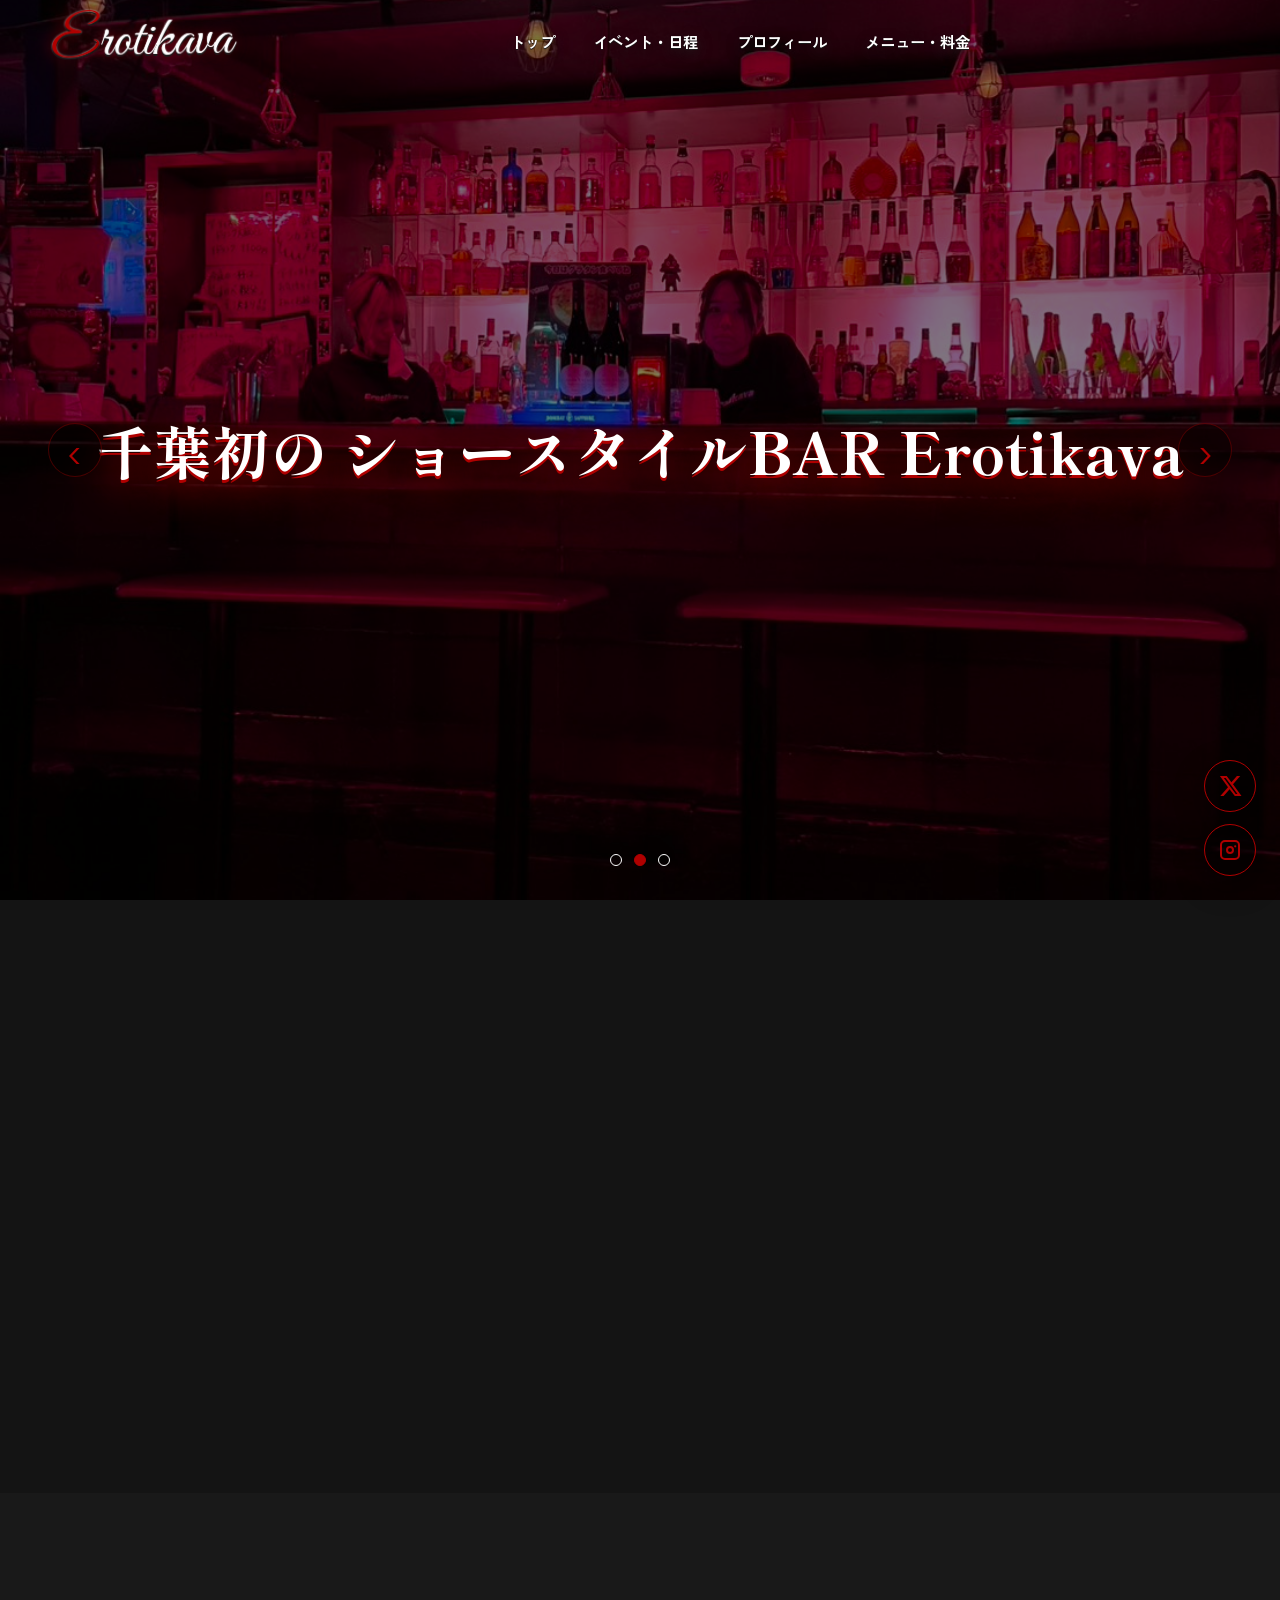
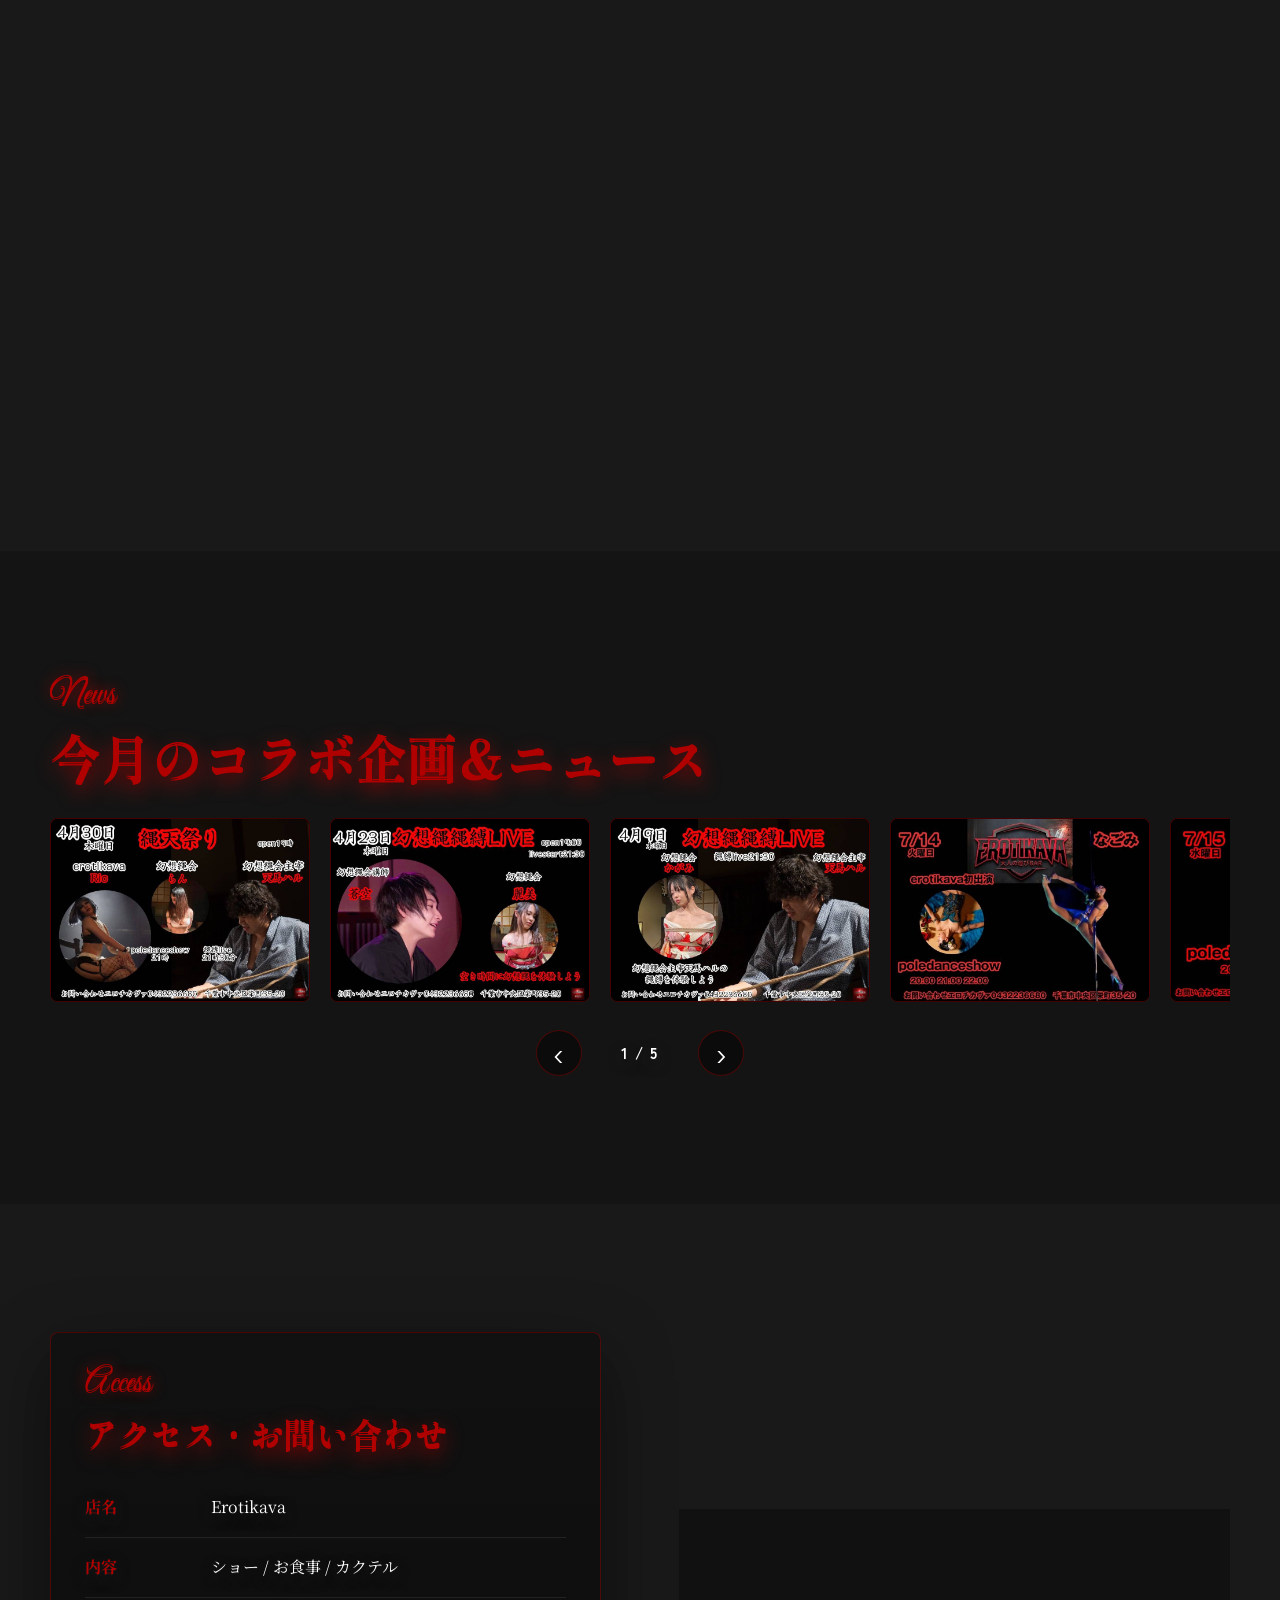
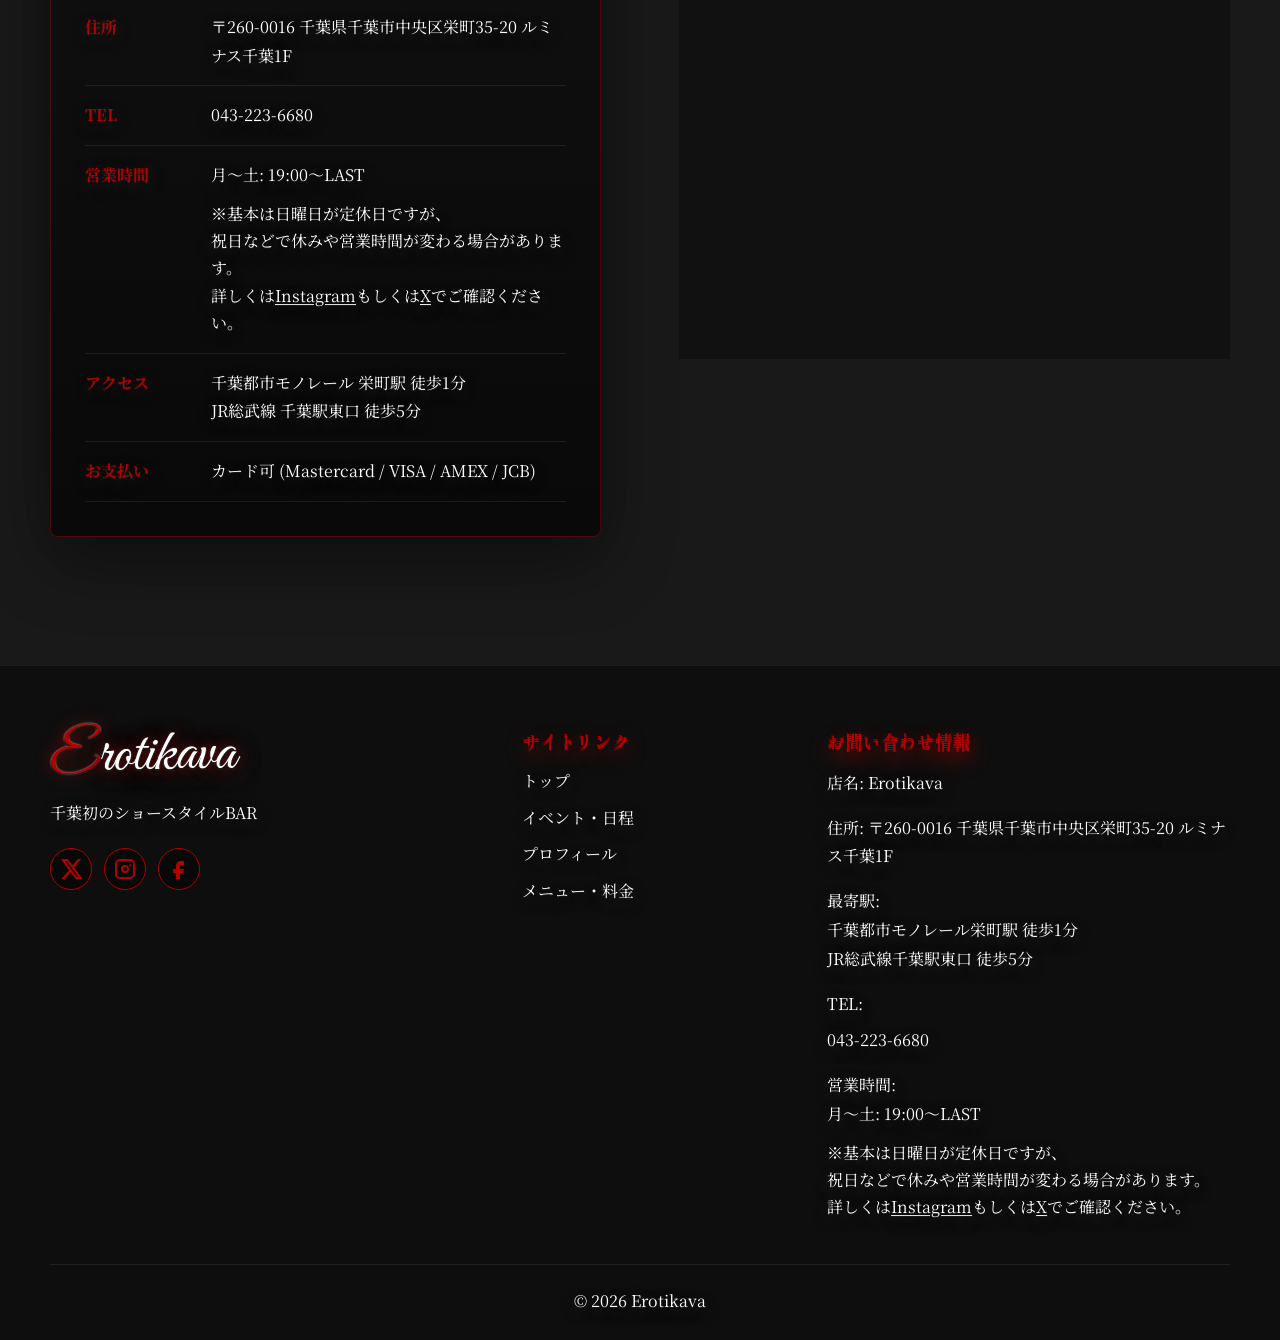
<file: index.html>
<!DOCTYPE html>
<html lang="ja">
<head>
  <meta charset="UTF-8">
  <meta name="viewport" content="width=device-width, initial-scale=1.0">
  <title>Erotikava | 千葉初のショースタイルBAR</title>
  <meta name="description" content="千葉・栄町のショー&ダイニングバー Erotikava。ダンスショー、お食事、カクテル、VIP個室。">
  <link rel="preconnect" href="https://fonts.googleapis.com">
  <link rel="preconnect" href="https://fonts.gstatic.com" crossorigin>
  <link href="https://fonts.googleapis.com/css2?family=Great+Vibes&family=Noto+Serif+JP:wght@400;500;700;900&family=Shippori+Mincho:wght@500;600;700;800&family=Zen+Kaku+Gothic+Antique:wght@500;700&display=swap" rel="stylesheet">
  <link rel="stylesheet" href="style.css">
</head>
<body>
  <header class="site-header" data-header>
    <a class="logo-link" href="index.html" aria-label="Erotikava トップ">
      <span class="brand-logo">Erotikava</span>
    </a>
    <button class="menu-toggle" type="button" data-menu-toggle aria-label="メニューを開く" aria-expanded="false">
      <span></span><span></span><span></span>
    </button>
    <nav class="site-nav" data-nav>
      <a href="index.html">トップ</a>
      <a href="reservations.html">イベント・日程</a>
      <a href="profile.html">プロフィール</a>
      <a href="menu.html">メニュー・料金</a>
    </nav>
  </header>

  <main>
    <section class="hero-slider" aria-label="Erotikava メインビジュアル" data-hero-slider>
      <div class="hero-slide is-active">
        <img src="images/hero1.jpg" alt="ダンス&エキゾチックショー" onerror="this.src='https://placehold.co/1600x900/1A1A1A/ffffff?text=Erotikava+Show'">
        <div class="hero-caption">
          <span class="hero-caption-line">毎週月〜土</span>
          <span class="hero-caption-line">ダンス&</span>
          <span class="hero-caption-line">エキゾチックショー</span>
          <span class="hero-caption-line">開催中</span>
        </div>
      </div>
      <div class="hero-slide">
        <img src="images/hero2.jpg" alt="千葉初のショースタイルBAR Erotikava" onerror="this.src='https://placehold.co/1600x900/1A1A1A/ffffff?text=Show+Dining+Bar'">
        <div class="hero-caption">
          <span class="hero-caption-line">千葉初の</span>
          <span class="hero-caption-line">ショースタイルBAR</span>
          <span class="hero-caption-line">Erotikava</span>
        </div>
      </div>
      <div class="hero-slide">
        <img src="images/hero3.jpg" alt="非日常の空間" onerror="this.src='https://placehold.co/1600x900/1A1A1A/ffffff?text=Night+Experience'">
        <div class="hero-caption">
          <span class="hero-caption-line">非日常の空間へ、</span>
          <span class="hero-caption-line">ようこそ</span>
        </div>
      </div>
      <button class="hero-arrow hero-prev" type="button" data-hero-prev aria-label="前のスライド">‹</button>
      <button class="hero-arrow hero-next" type="button" data-hero-next aria-label="次のスライド">›</button>
      <div class="hero-dots" data-hero-dots aria-label="スライド選択"></div>
    </section>

    <section class="section intro-section">
      <div class="section-inner narrow center">
        <h1>Erotikava</h1>
        <p class="lead">千葉初のショースタイルBAR</p>
        <input class="hours-badge hours-badge-input" type="text" value="Open 19:00〜 / 月〜土・LAST" aria-label="営業時間">
        <a class="primary-button" href="reservations.html#event-calendar">イベント・日程を見る</a>
      </div>
    </section>

    <section class="section feature-section">
      <div class="section-inner">
        <div class="feature-grid">
          <article class="feature-card feature-card-bg-show">
            <h2>プロダンサーによる本格ショー</h2>
            <p>妖艶で華やかなステージが、夜の時間を鮮やかに彩ります。</p>
          </article>
          <article class="feature-card feature-card-media-only">
            <img class="feature-card-image" src="img/setc/j.jpg" alt="19:00〜20:00ご来店で美味しいフードが付いてくる" onerror="this.src='https://placehold.co/700x500/1A1A1A/ffffff?text=Food+Service'">
          </article>
          <article class="feature-card feature-card-bg-vip">
            <h2>宴会・VIP個室あり</h2>
            <p>記念日、宴会、特別な集まりまで、幅広いシーンに対応します。</p>
          </article>
        </div>
      </div>
    </section>

    <section class="section concept-section">
      <div class="section-inner two-column">
        <div>
          <p class="eyebrow">Concept</p>
          <h2>コンセプト</h2>
          <p>当店は千葉初のショースタイルを確立したBARです。妖艶な雰囲気を醸し出す店内、吹き抜けの2階席、そして真っ赤なロングカウンター。今宵、あなたを不思議な空間へと誘います。</p>
        </div>
        <img class="section-image" src="images/concept.jpg" alt="Erotikava 店内コンセプト" onerror="this.src='https://placehold.co/700x500/1A1A1A/ffffff?text=Concept'">
      </div>
    </section>

    <section class="section gallery-section">
      <div class="section-inner">
        <p class="eyebrow center">Gallery</p>
        <h2 class="section-title">店内ギャラリー</h2>
        <div class="photo-grid gallery-grid store-gallery-grid">
          <figure><img src="images/line_oa_chat_260618_201137.jpg" alt="店内ギャラリー カウンターから見たステージ" onerror="this.src='https://placehold.co/600x800/1A1A1A/ffffff?text=Gallery'"></figure>
          <figure><img src="images/line_oa_chat_260618_201153.jpg" alt="店内ギャラリー ステージ正面別カット" onerror="this.src='https://placehold.co/600x800/1A1A1A/ffffff?text=Gallery'"></figure>
          <figure><img src="images/line_oa_chat_260618_201206.jpg" alt="店内ギャラリー ステージ正面" onerror="this.src='https://placehold.co/600x800/1A1A1A/ffffff?text=Gallery'"></figure>
          <figure><img src="images/line_oa_chat_260618_201223.jpg" alt="店内ギャラリー ソファ席" onerror="this.src='https://placehold.co/600x800/1A1A1A/ffffff?text=Gallery'"></figure>
          <figure><img src="images/line_oa_chat_260618_201236.jpg" alt="店内ギャラリー 2階からの眺め" onerror="this.src='https://placehold.co/600x800/1A1A1A/ffffff?text=Gallery'"></figure>
          <figure><img src="images/line_oa_chat_260618_201253.jpg" alt="店内ギャラリー ポーカーテーブル" onerror="this.src='https://placehold.co/600x800/1A1A1A/ffffff?text=Gallery'"></figure>
          <figure><img src="images/line_oa_chat_260618_201305.jpg" alt="店内ギャラリー 2階からの眺め別カット" onerror="this.src='https://placehold.co/600x800/1A1A1A/ffffff?text=Gallery'"></figure>
          <figure><img src="images/line_oa_chat_260618_201324.jpg" alt="店内ギャラリー ロゴカウンター" onerror="this.src='https://placehold.co/600x800/1A1A1A/ffffff?text=Gallery'"></figure>
        </div>
        <div class="gallery-counter" data-gallery-counter>1 / 8</div>
      </div>
    </section>

    <section class="section news-section">
      <div class="section-inner">
        <div class="section-heading-row">
          <div>
            <p class="eyebrow">News</p>
            <h2>今月のコラボ企画&ニュース</h2>
          </div>
        </div>
        <div class="news-slider" data-card-slider>
          <article class="news-card">
            <img src="images/news1.jpg" alt="イベント・ニュース" onerror="this.src='https://placehold.co/600x400/1A1A1A/ffffff?text=News'">
          </article>
          <article class="news-card">
            <img src="images/news2.jpg" alt="イベント・ニュース" onerror="this.src='https://placehold.co/600x400/1A1A1A/ffffff?text=News'">
          </article>
          <article class="news-card">
            <img src="images/news3.jpg" alt="イベント・ニュース" onerror="this.src='https://placehold.co/600x400/1A1A1A/ffffff?text=News'">
          </article>
          <article class="news-card">
            <img src="images/line_oa_chat_260618_193427.jpg" alt="イベント・ニュース" onerror="this.src='https://placehold.co/600x400/1A1A1A/ffffff?text=News'">
          </article>
          <article class="news-card">
            <img src="images/line_oa_chat_260618_193442.jpg" alt="イベント・ニュース" onerror="this.src='https://placehold.co/600x400/1A1A1A/ffffff?text=News'">
          </article>
        </div>
        <div class="news-controls-row">
          <button type="button" class="news-control-button" data-scroll-prev aria-label="前へ">‹</button>
          <div class="news-counter" data-news-counter>1 / 5</div>
          <button type="button" class="news-control-button" data-scroll-next aria-label="次へ">›</button>
        </div>
      </div>
    </section>

    <section class="section access-section" id="contact">
      <div class="section-inner two-column">
        <div class="contact-panel">
          <p class="eyebrow">Access</p>
          <h2>アクセス・お問い合わせ</h2>
          <dl class="info-list">
            <div><dt>店名</dt><dd>Erotikava</dd></div>
            <div><dt>内容</dt><dd>ショー / お食事 / カクテル</dd></div>
            <div><dt>住所</dt><dd>〒260-0016 千葉県千葉市中央区栄町35-20 ルミナス千葉1F</dd></div>
            <div><dt>TEL</dt><dd><a href="tel:043-223-6680">043-223-6680</a></dd></div>
            <div><dt>営業時間</dt><dd>月〜土: 19:00〜LAST<br><span class="hours-note">※基本は日曜日が定休日ですが、<br>祝日などで休みや営業時間が変わる場合があります。<br>詳しくは<a class="inline-link" href="https://www.instagram.com/erotika_va" target="_blank" rel="noopener">Instagram</a>もしくは<a class="inline-link" href="https://x.com/masatoerotikava" target="_blank" rel="noopener">X</a>でご確認ください。</span></dd></div>
            <div><dt>アクセス</dt><dd>千葉都市モノレール 栄町駅 徒歩1分<br>JR総武線 千葉駅東口 徒歩5分</dd></div>
            <div><dt>お支払い</dt><dd>カード可 (Mastercard / VISA / AMEX / JCB)</dd></div>
          </dl>
        </div>
        <iframe class="map-frame" src="https://www.google.com/maps/embed?pb=!1m18!1m12!1m3!1d3243.6399456559257!2d140.1193521!3d35.611947199999996!2m3!1f0!2f0!3f0!3m2!1i1024!2i768!4f13.1!3m3!1m2!1s0x602284b65bb17017%3A0x314aa3cfb6ba1f9a!2zRXJvdGlrYXZhIOOCqOODreODgeOCq-ODtOOCoQ!5e0!3m2!1sja!2sjp!4v1780653073290!5m2!1sja!2sjp" width="100%" height="450" style="border:0;" allowfullscreen="" loading="lazy" referrerpolicy="no-referrer-when-downgrade" title="Erotikava Google Maps"></iframe>
      </div>
    </section>
  </main>

  <footer class="site-footer">
    <div class="footer-inner">
      <div>
        <a class="footer-brand-link" href="index.html" aria-label="Erotikava トップ"><span class="brand-logo footer-brand-logo">Erotikava</span></a>
        <p>千葉初のショースタイルBAR</p>
        <div class="social-row">
          <a href="https://x.com/masatoerotikava" target="_blank" rel="noopener" aria-label="X"><svg viewBox="0 0 24 24"><path d="M18.9 2h3.3l-7.2 8.2L23.5 22h-6.7l-5.2-6.8L5.6 22H2.3l7.7-8.8L1.9 2h6.8l4.7 6.2L18.9 2zm-1.2 17.9h1.8L7.7 4H5.8l11.9 15.9z"/></svg></a>
          <a href="https://www.instagram.com/erotika_va" target="_blank" rel="noopener" aria-label="Instagram"><svg viewBox="0 0 24 24"><path d="M7 2h10a5 5 0 0 1 5 5v10a5 5 0 0 1-5 5H7a5 5 0 0 1-5-5V7a5 5 0 0 1 5-5zm0 2a3 3 0 0 0-3 3v10a3 3 0 0 0 3 3h10a3 3 0 0 0 3-3V7a3 3 0 0 0-3-3H7zm5 4a4 4 0 1 1 0 8 4 4 0 0 1 0-8zm0 2a2 2 0 1 0 0 4 2 2 0 0 0 0-4zm5.2-2.8a1.1 1.1 0 1 1 0 2.2 1.1 1.1 0 0 1 0-2.2z"/></svg></a>
          <a href="https://www.facebook.com/masato.kakehi.90" target="_blank" rel="noopener" aria-label="Facebook"><svg viewBox="0 0 24 24"><path d="M14 8h3V4h-3c-3.3 0-5 2-5 5v3H6v4h3v6h4v-6h3.2l.8-4h-4V9c0-.7.3-1 1-1z"/></svg></a>
        </div>
      </div>
      <div>
        <h2>サイトリンク</h2>
        <a href="index.html">トップ</a>
        <a href="reservations.html">イベント・日程</a>
        <a href="profile.html">プロフィール</a>
        <a href="menu.html">メニュー・料金</a>
      </div>
      <div>
        <h2>お問い合わせ情報</h2>
        <p>店名: Erotikava</p>
        <p>住所: 〒260-0016 千葉県千葉市中央区栄町35-20 ルミナス千葉1F</p>
        <p>最寄駅:<br>千葉都市モノレール栄町駅 徒歩1分<br>JR総武線千葉駅東口 徒歩5分</p>
        <p>TEL: <a href="tel:043-223-6680">043-223-6680</a></p>
        <p>営業時間:<br>月〜土: 19:00〜LAST<br><span class="hours-note">※基本は日曜日が定休日ですが、<br>祝日などで休みや営業時間が変わる場合があります。<br>詳しくは<a class="inline-link" href="https://www.instagram.com/erotika_va" target="_blank" rel="noopener">Instagram</a>もしくは<a class="inline-link" href="https://x.com/masatoerotikava" target="_blank" rel="noopener">X</a>でご確認ください。</span></p>
      </div>
    </div>
    <p class="copyright">© 2026 Erotikava</p>
  </footer>

  <div class="floating-social" aria-label="SNSリンク">
    <a href="https://x.com/masatoerotikava" target="_blank" rel="noopener" aria-label="採用についてはこちら">
      <span>採用についてはこちら</span>
      <svg viewBox="0 0 24 24"><path d="M18.9 2h3.3l-7.2 8.2L23.5 22h-6.7l-5.2-6.8L5.6 22H2.3l7.7-8.8L1.9 2h6.8l4.7 6.2L18.9 2zm-1.2 17.9h1.8L7.7 4H5.8l11.9 15.9z"/></svg>
    </a>
    <a href="https://www.instagram.com/erotika_va" target="_blank" rel="noopener" aria-label="詳細はこちら">
      <span>詳細はこちら</span>
      <svg viewBox="0 0 24 24"><path d="M7 2h10a5 5 0 0 1 5 5v10a5 5 0 0 1-5 5H7a5 5 0 0 1-5-5V7a5 5 0 0 1 5-5zm0 2a3 3 0 0 0-3 3v10a3 3 0 0 0 3 3h10a3 3 0 0 0 3-3V7a3 3 0 0 0-3-3H7zm5 4a4 4 0 1 1 0 8 4 4 0 0 1 0-8zm0 2a2 2 0 1 0 0 4 2 2 0 0 0 0-4zm5.2-2.8a1.1 1.1 0 1 1 0 2.2 1.1 1.1 0 0 1 0-2.2z"/></svg>
    </a>
  </div>
  <script src="main.js"></script>
</body>
</html>
</file>
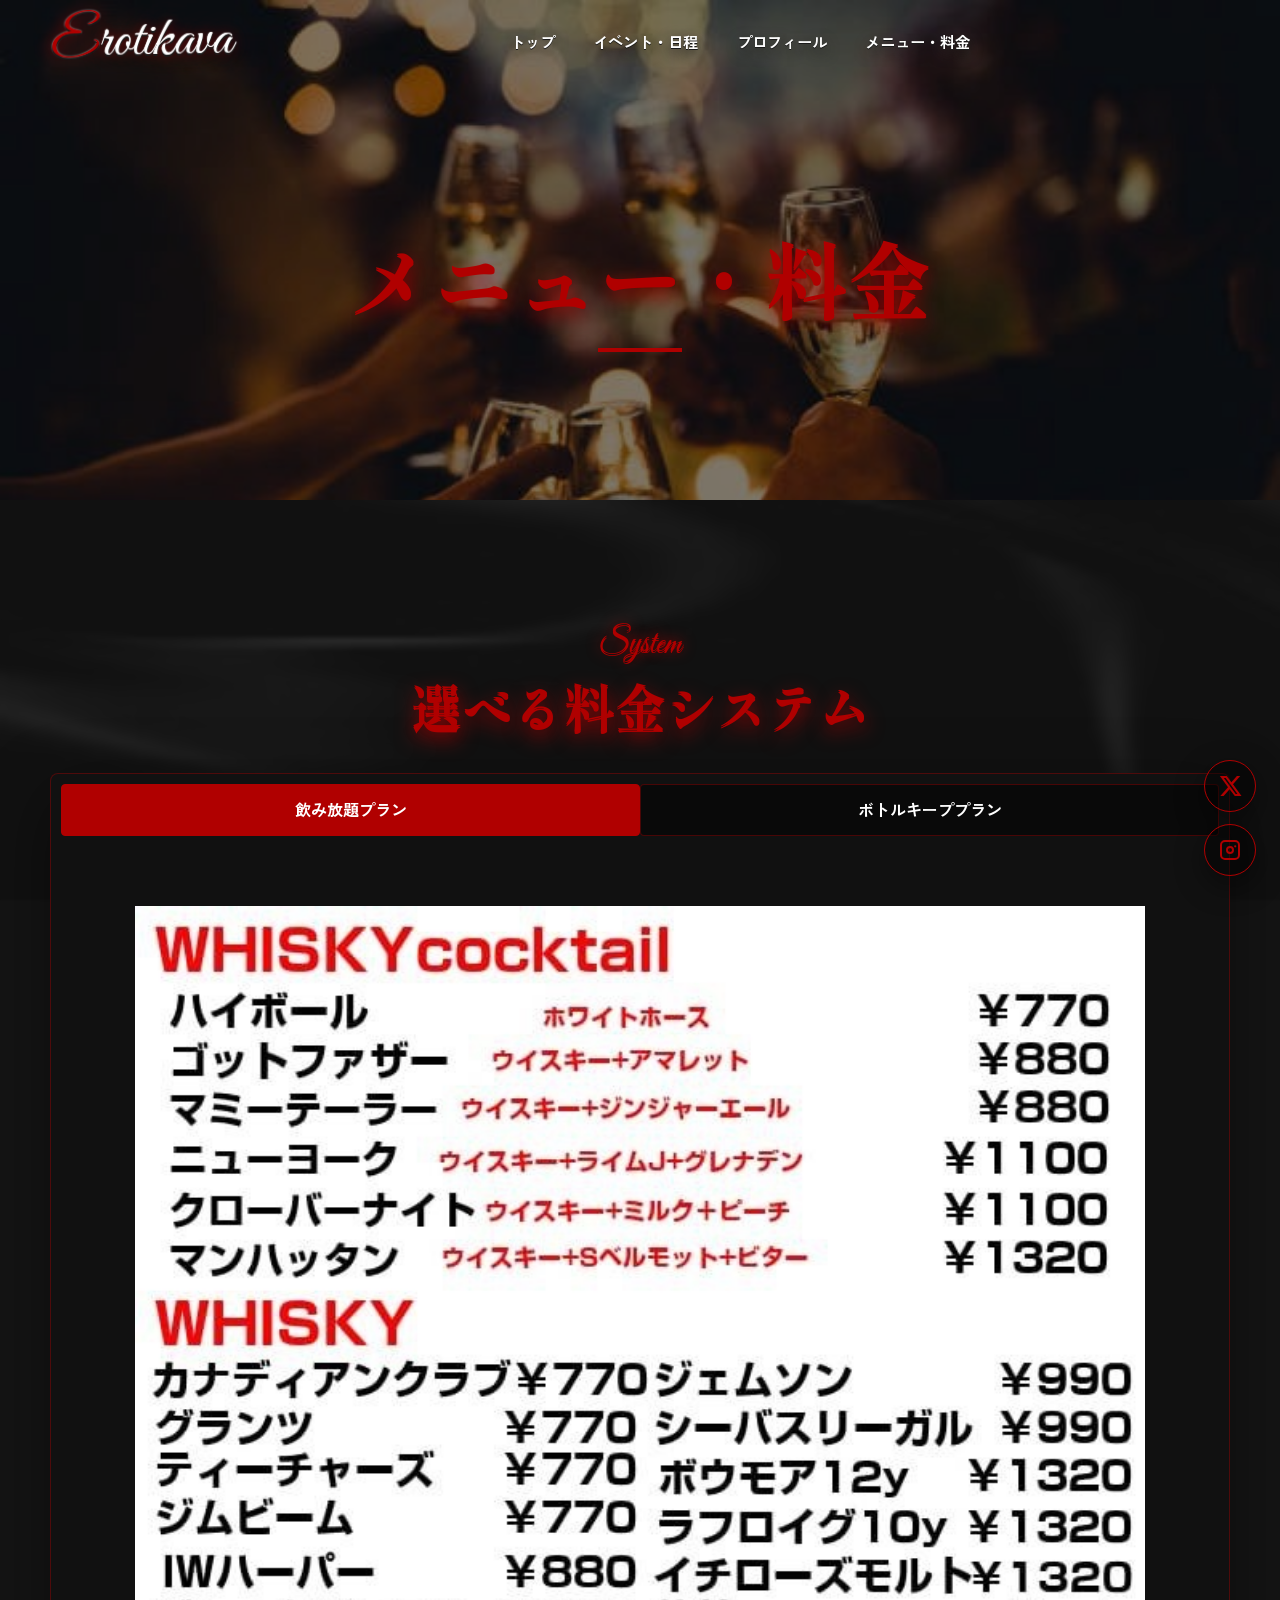
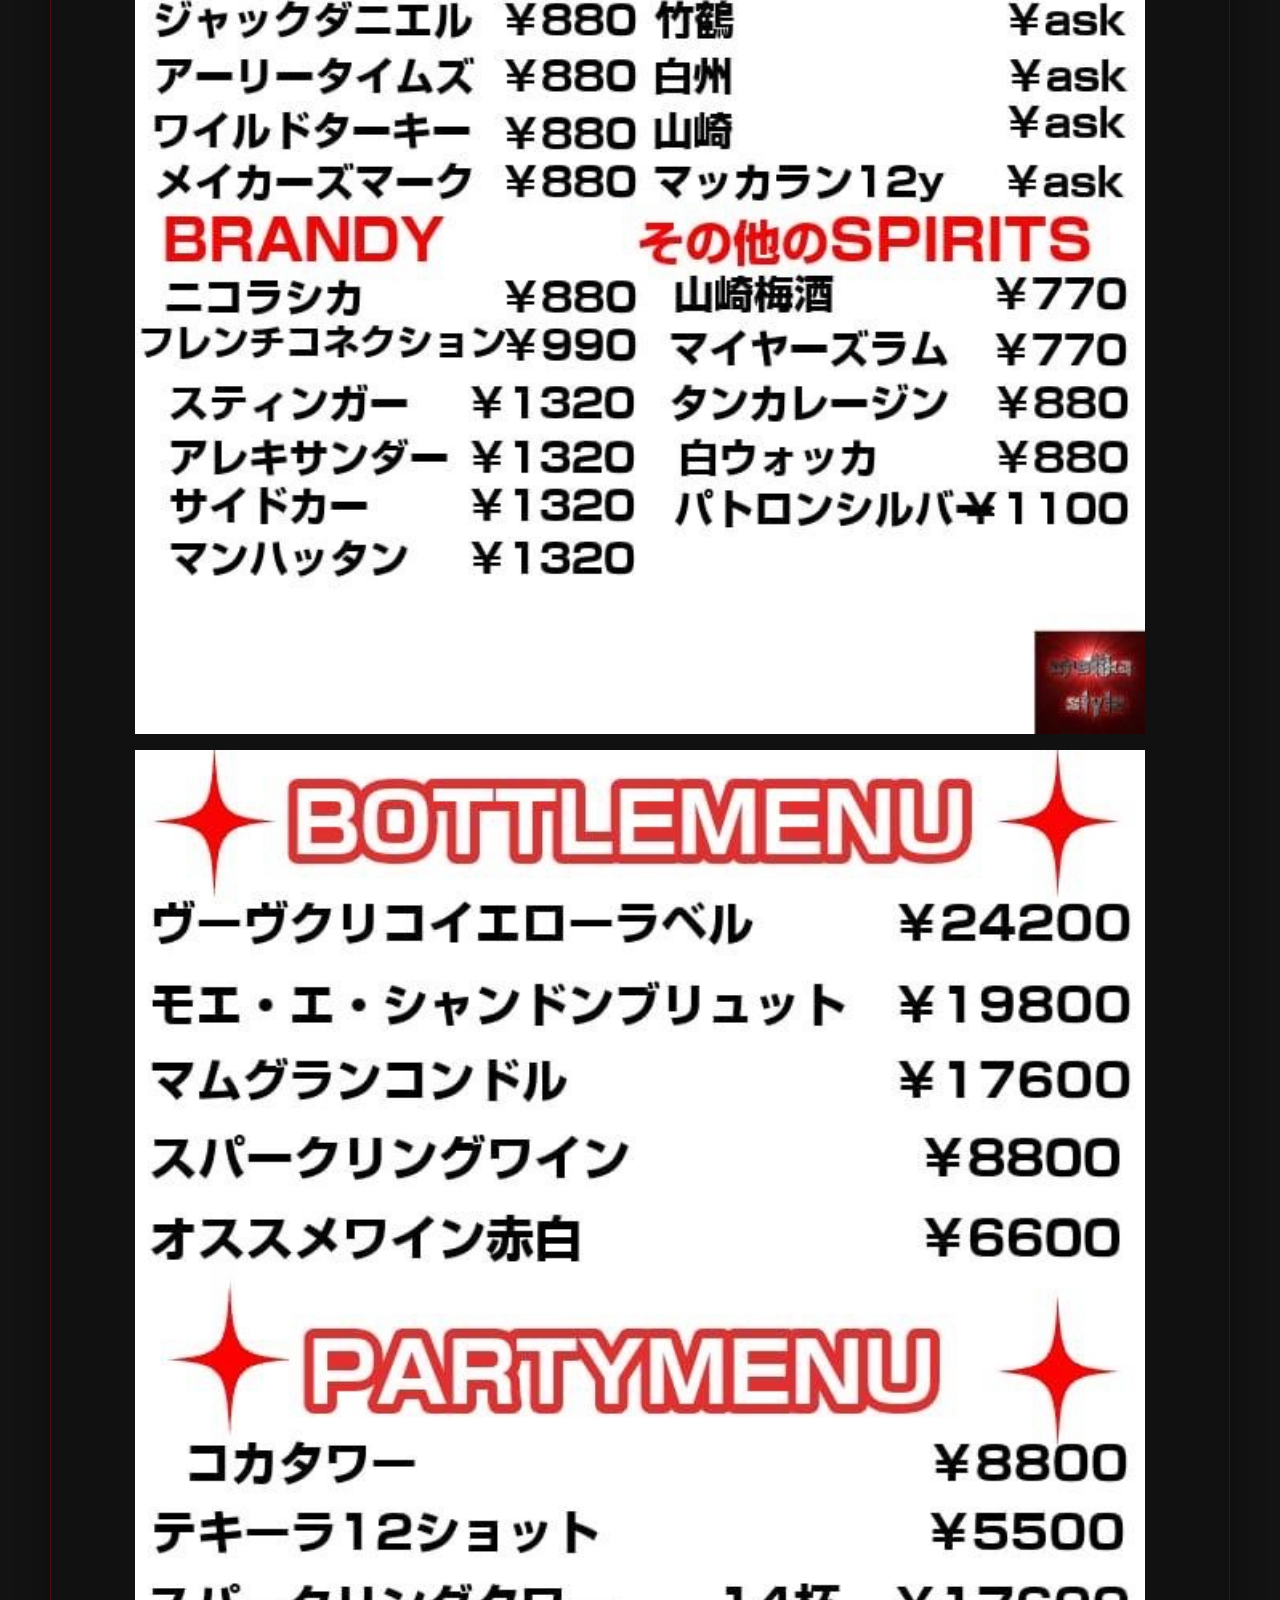
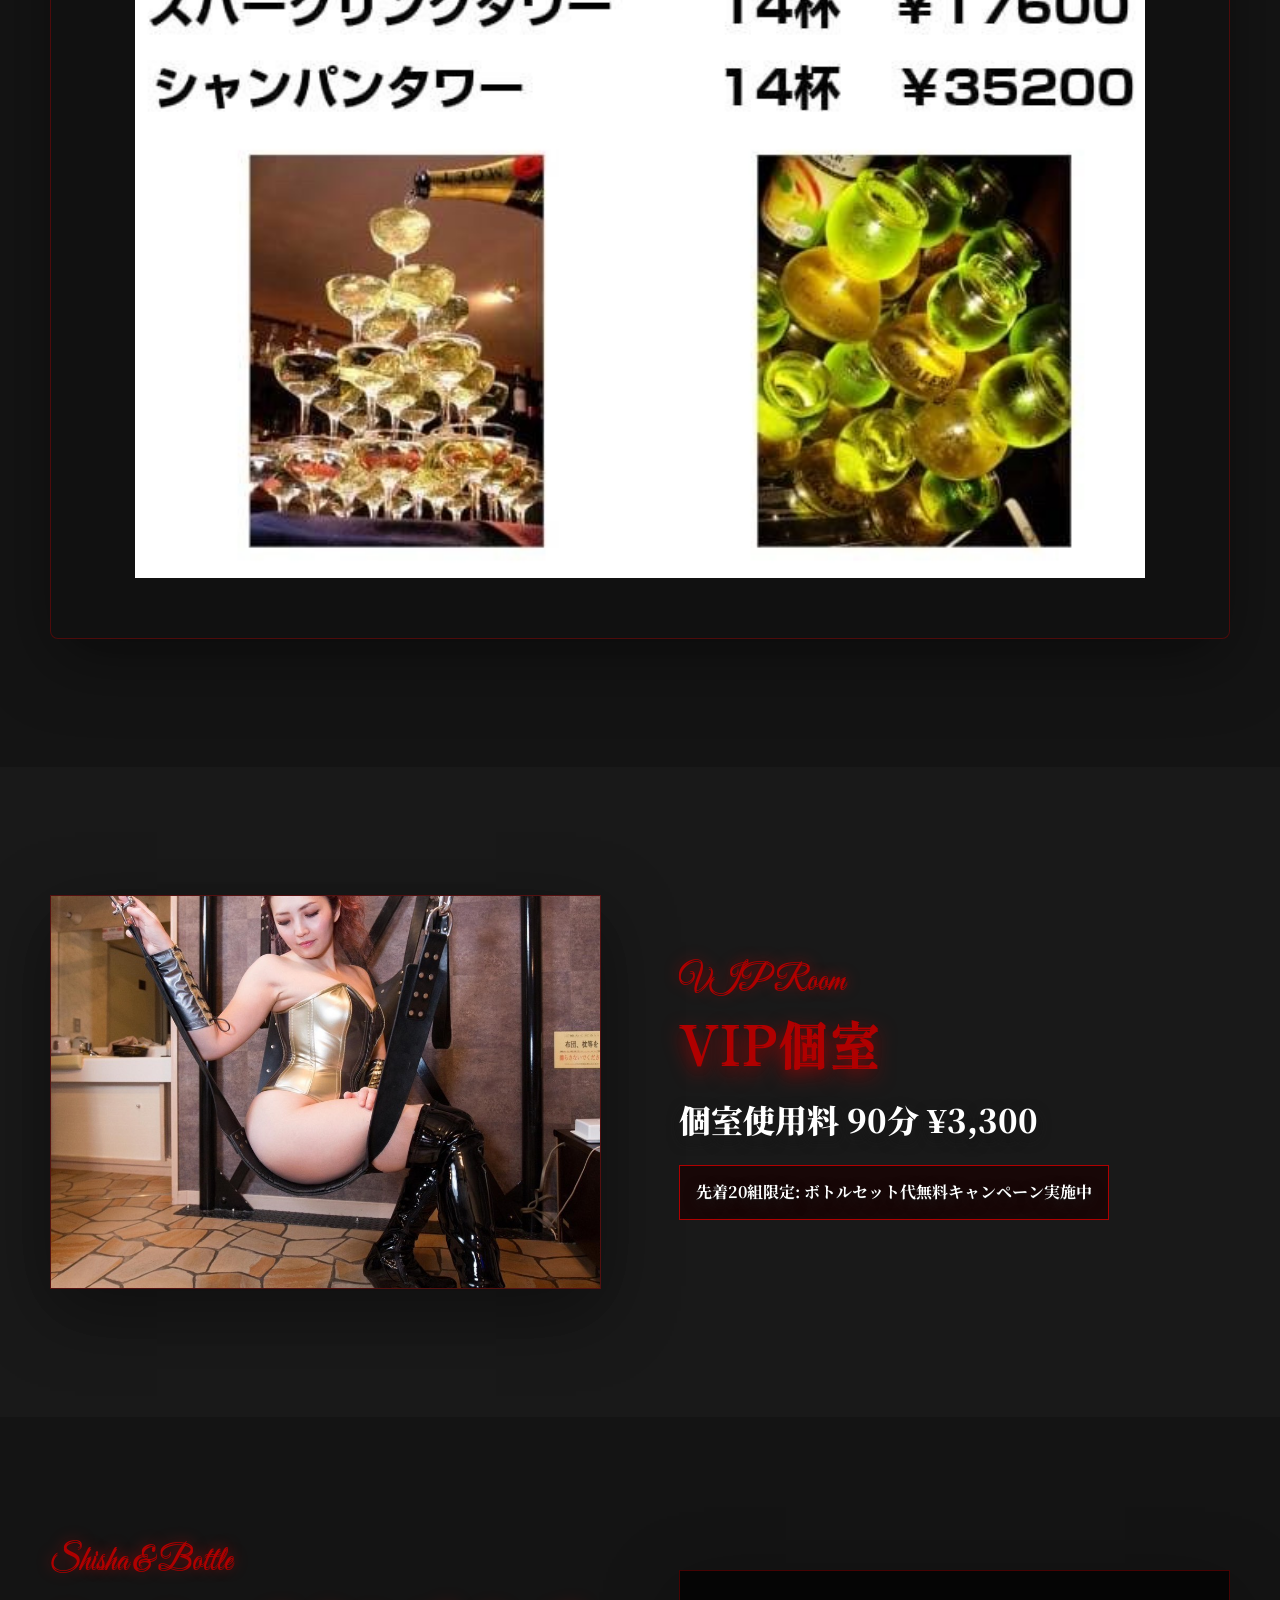
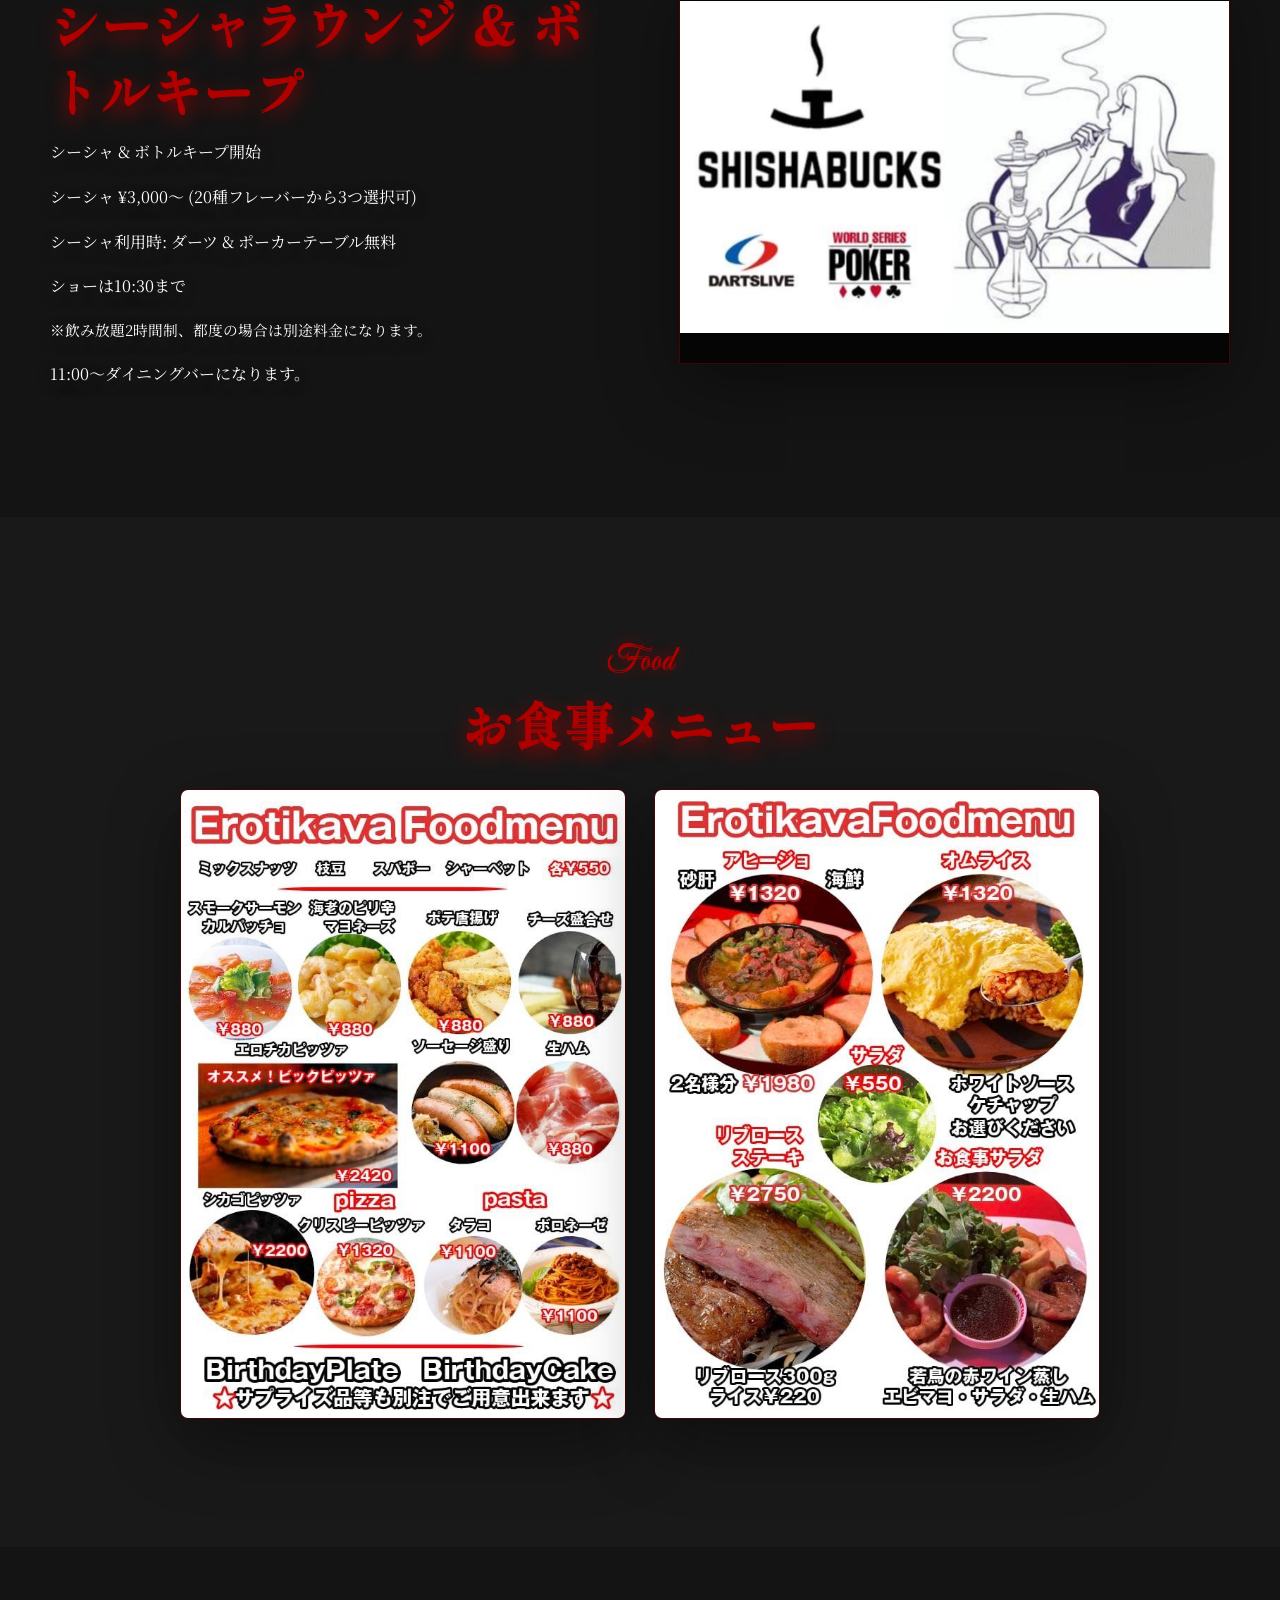
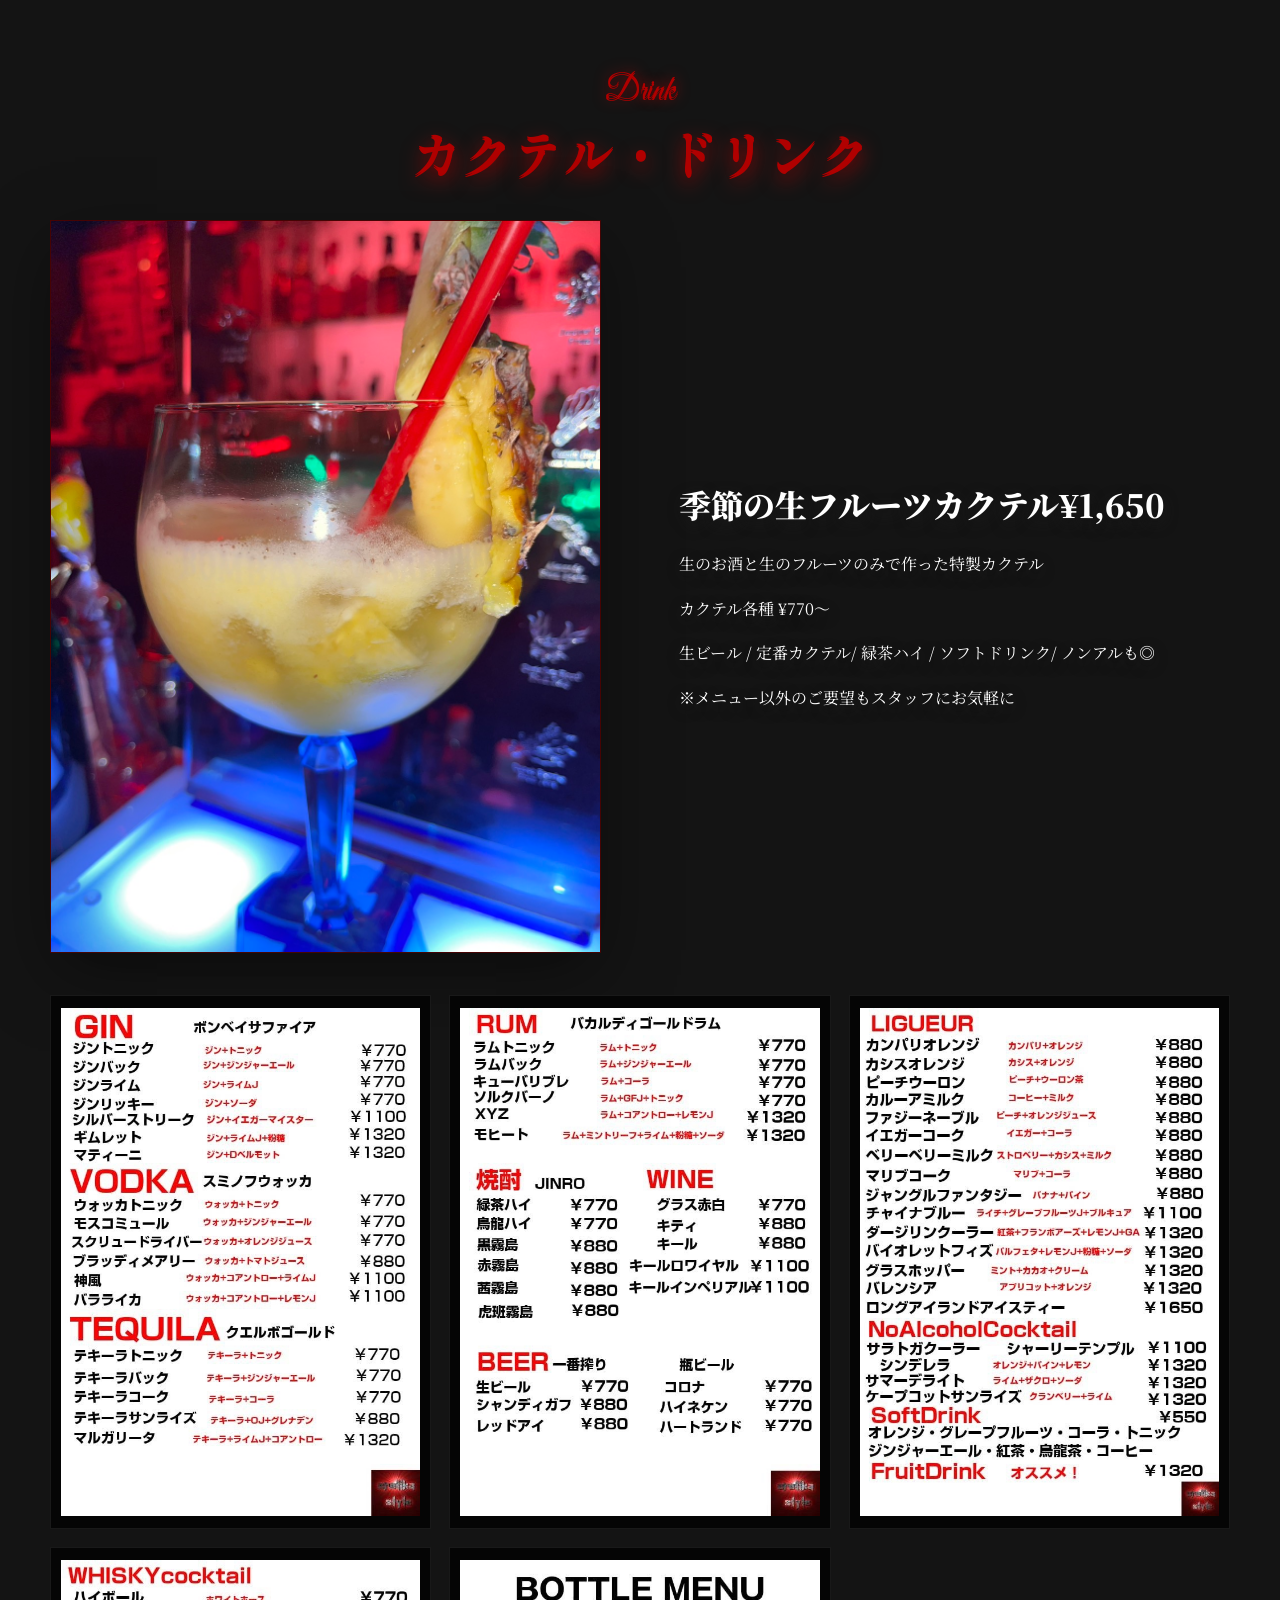
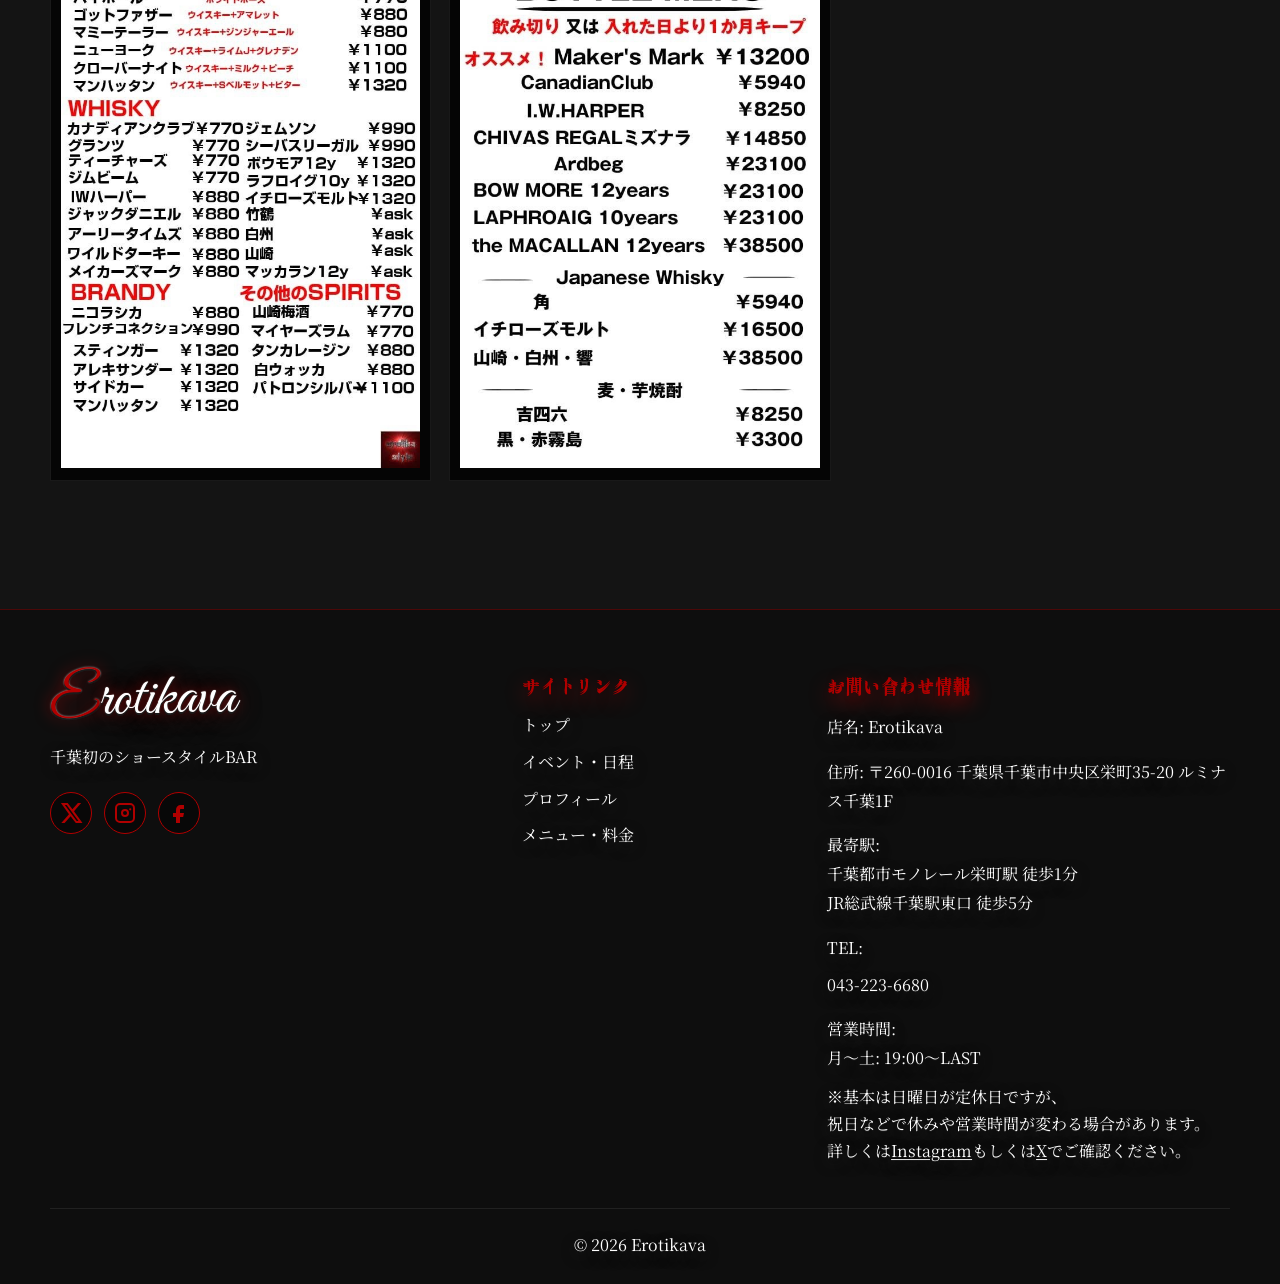
<file: menu.html>
<!DOCTYPE html>
<html lang="ja">
<head>
  <meta charset="UTF-8">
  <meta name="viewport" content="width=device-width, initial-scale=1.0">
  <title>メニュー・料金 | Erotikava</title>
  <meta name="description" content="Erotikavaの料金システム、VIP個室、シーシャ、フード、カクテル。">
  <link rel="preconnect" href="https://fonts.googleapis.com">
  <link rel="preconnect" href="https://fonts.gstatic.com" crossorigin>
  <link href="https://fonts.googleapis.com/css2?family=Great+Vibes&family=Noto+Serif+JP:wght@400;500;700;900&family=Shippori+Mincho:wght@500;600;700;800&family=Zen+Kaku+Gothic+Antique:wght@500;700&display=swap" rel="stylesheet">
  <link rel="stylesheet" href="style.css">
</head>
<body>
  <header class="site-header" data-header>
    <a class="logo-link" href="index.html" aria-label="Erotikava トップ">
      <span class="brand-logo">Erotikava</span>
    </a>
    <button class="menu-toggle" type="button" data-menu-toggle aria-label="メニューを開く" aria-expanded="false">
      <span></span><span></span><span></span>
    </button>
    <nav class="site-nav" data-nav>
      <a href="index.html">トップ</a>
      <a href="reservations.html">イベント・日程</a>
      <a href="profile.html">プロフィール</a>
      <a href="menu.html">メニュー・料金</a>
    </nav>
  </header>

  <main>
    <section class="page-hero">
      <img src="images/menu-hero.jpg" alt="メニュー・料金" onerror="this.src='https://placehold.co/1600x500/1A1A1A/ffffff?text=Menu+Plan'">
      <div>
        <h1>メニュー・料金</h1>
      </div>
    </section>

    <section class="section">
      <div class="section-inner">
        <p class="eyebrow center">System</p>
        <h2 class="section-title">選べる料金システム</h2>
        <div class="tabs" data-tabs>
          <div class="tab-buttons" role="tablist" aria-label="料金システム">
            <button class="is-active" type="button" role="tab" aria-selected="true" data-tab-button="drink">飲み放題プラン</button>
            <button type="button" role="tab" aria-selected="false" data-tab-button="bottle">ボトルキーププラン</button>
          </div>
          <div class="tab-panel is-active" data-tab-panel="drink">
            <div class="plan-image-grid">
              <figure class="plan-image-card">
                <img src="images/630_891 (4).jpg" alt="飲み放題プラン画像 1" loading="lazy" decoding="async" onerror="this.src='https://placehold.co/1200x920/111111/ffffff?text=Plan+Image+1'">
              </figure>
              <figure class="plan-image-card">
                <img src="images/630_891 (5).jpg" alt="飲み放題プラン画像 2" loading="lazy" decoding="async" onerror="this.src='https://placehold.co/1200x920/111111/ffffff?text=Plan+Image+2'">
              </figure>
            </div>
          </div>
          <div class="tab-panel" data-tab-panel="bottle">
            <figure class="plan-image-card single-plan-image-card">
              <img src="images/630_891 (5).jpg" alt="ボトルメニューとパーティーメニューの料金画像" loading="lazy" decoding="async" onerror="this.src='https://placehold.co/1200x920/111111/ffffff?text=Bottle+Menu'">
            </figure>
          </div>
        </div>
      </div>
    </section>

    <section class="section">
      <div class="section-inner two-column">
        <img class="section-image" src="images/vip.jpg" alt="VIP個室" onerror="this.src='https://placehold.co/700x500/1A1A1A/ffffff?text=VIP'">
        <div>
          <p class="eyebrow">VIP Room</p>
          <h2>VIP個室</h2>
          <p class="large-text">個室使用料 90分 ¥3,300</p>
          <p class="campaign">先着20組限定: ボトルセット代無料キャンペーン実施中</p>
        </div>
      </div>
    </section>

    <section class="section shisha-section">
      <div class="section-inner two-column reverse-mobile">
        <div>
          <p class="eyebrow">Shisha & Bottle</p>
          <h2>シーシャラウンジ & ボトルキープ</h2>
          <p>シーシャ & ボトルキープ開始</p>
          <p>シーシャ ¥3,000〜 (20種フレーバーから3つ選択可)</p>
          <p>シーシャ利用時: ダーツ & ポーカーテーブル無料</p>
          <p>ショーは10:30まで</p>
          <p class="note">※飲み放題2時間制、都度の場合は別途料金になります。</p>
          <p>11:00〜ダイニングバーになります。</p>
        </div>
        <img class="section-image section-image-contain" src="images/スクリーンショット 2026-06-05 18.13.19.png" alt="シーシャラウンジ & ボトルキープ" onerror="this.src='https://placehold.co/700x500/1A1A1A/ffffff?text=Shisha'">
      </div>
    </section>

    <section class="section">
      <div class="section-inner">
        <p class="eyebrow center">Food</p>
        <h2 class="section-title">お食事メニュー</h2>
        <div class="food-menu-board-grid">
          <figure><img src="img/setc/h.jpg" alt="Erotikava Food menu 1" onerror="this.src='https://placehold.co/630x891/1A1A1A/ffffff?text=Food+Menu'"></figure>
          <figure><img src="img/setc/i.jpg" alt="Erotikava Food menu 2" onerror="this.src='https://placehold.co/630x891/1A1A1A/ffffff?text=Food+Menu'"></figure>
        </div>
        <div class="food-menu-counter" data-food-menu-counter>1 / 2</div>
      </div>
    </section>

    <section class="section drink-section">
      <div class="section-inner">
        <p class="eyebrow center">Drink</p>
        <h2 class="section-title">カクテル・ドリンク</h2>
        <div class="two-column">
          <img class="section-image section-image-cocktail" src="images/cocktail-main.jpg" alt="季節の生フルーツカクテル" onerror="this.src='https://placehold.co/700x500/1A1A1A/ffffff?text=Cocktail'">
          <div>
            <p class="large-text">季節の生フルーツカクテル<span class="mobile-break"><br></span>¥1,650</p>
            <p>生のお酒と生のフルーツのみで作った<span class="mobile-break"><br></span>特製カクテル</p>
            <p>カクテル各種 ¥770〜</p>
            <p>生ビール / 定番カクテル<span class="mobile-break"><br></span>/ 緑茶ハイ / ソフトドリンク<span class="mobile-break"><br></span>/ ノンアルも◎</p>
            <p>※メニュー以外のご要望も<span class="mobile-break"><br></span>スタッフにお気軽に</p>
          </div>
        </div>
        <div class="photo-grid menu-image-grid">
          <figure><img src="images/630_891 (1).jpg" alt="グランドメニュー1" onerror="this.src='https://placehold.co/400x560/1A1A1A/ffffff?text=Menu'"></figure>
          <figure><img src="images/630_891 (2).jpg" alt="グランドメニュー2" onerror="this.src='https://placehold.co/400x560/1A1A1A/ffffff?text=Menu'"></figure>
          <figure><img src="images/630_891 (3).jpg" alt="グランドメニュー3" onerror="this.src='https://placehold.co/400x560/1A1A1A/ffffff?text=Menu'"></figure>
          <figure><img src="images/630_891 (4).jpg" alt="グランドメニュー4" onerror="this.src='https://placehold.co/400x560/1A1A1A/ffffff?text=Menu'"></figure>
          <figure><img src="images/line_oa_chat_260618_201352.jpg" alt="グランドメニュー5" onerror="this.src='https://placehold.co/400x560/1A1A1A/ffffff?text=Menu'"></figure>
        </div>
        <div class="drink-menu-counter" data-drink-menu-counter>1 / 5</div>
      </div>
    </section>

  </main>

  <footer class="site-footer">
    <div class="footer-inner">
      <div>
        <a class="footer-brand-link" href="index.html" aria-label="Erotikava トップ"><span class="brand-logo footer-brand-logo">Erotikava</span></a>
        <p>千葉初のショースタイルBAR</p>
        <div class="social-row">
          <a href="https://x.com/masatoerotikava" target="_blank" rel="noopener" aria-label="X"><svg viewBox="0 0 24 24"><path d="M18.9 2h3.3l-7.2 8.2L23.5 22h-6.7l-5.2-6.8L5.6 22H2.3l7.7-8.8L1.9 2h6.8l4.7 6.2L18.9 2zm-1.2 17.9h1.8L7.7 4H5.8l11.9 15.9z"/></svg></a>
          <a href="https://www.instagram.com/erotika_va" target="_blank" rel="noopener" aria-label="Instagram"><svg viewBox="0 0 24 24"><path d="M7 2h10a5 5 0 0 1 5 5v10a5 5 0 0 1-5 5H7a5 5 0 0 1-5-5V7a5 5 0 0 1 5-5zm0 2a3 3 0 0 0-3 3v10a3 3 0 0 0 3 3h10a3 3 0 0 0 3-3V7a3 3 0 0 0-3-3H7zm5 4a4 4 0 1 1 0 8 4 4 0 0 1 0-8zm0 2a2 2 0 1 0 0 4 2 2 0 0 0 0-4zm5.2-2.8a1.1 1.1 0 1 1 0 2.2 1.1 1.1 0 0 1 0-2.2z"/></svg></a>
          <a href="https://www.facebook.com/masato.kakehi.90" target="_blank" rel="noopener" aria-label="Facebook"><svg viewBox="0 0 24 24"><path d="M14 8h3V4h-3c-3.3 0-5 2-5 5v3H6v4h3v6h4v-6h3.2l.8-4h-4V9c0-.7.3-1 1-1z"/></svg></a>
        </div>
      </div>
      <div>
        <h2>サイトリンク</h2>
        <a href="index.html">トップ</a>
        <a href="reservations.html">イベント・日程</a>
        <a href="profile.html">プロフィール</a>
        <a href="menu.html">メニュー・料金</a>
      </div>
      <div>
        <h2>お問い合わせ情報</h2>
        <p>店名: Erotikava</p>
        <p>住所: 〒260-0016 千葉県千葉市中央区栄町35-20 ルミナス千葉1F</p>
        <p>最寄駅:<br>千葉都市モノレール栄町駅 徒歩1分<br>JR総武線千葉駅東口 徒歩5分</p>
        <p>TEL: <a href="tel:043-223-6680">043-223-6680</a></p>
        <p>営業時間:<br>月〜土: 19:00〜LAST<br><span class="hours-note">※基本は日曜日が定休日ですが、<br>祝日などで休みや営業時間が変わる場合があります。<br>詳しくは<a class="inline-link" href="https://www.instagram.com/erotika_va" target="_blank" rel="noopener">Instagram</a>もしくは<a class="inline-link" href="https://x.com/masatoerotikava" target="_blank" rel="noopener">X</a>でご確認ください。</span></p>
      </div>
    </div>
    <p class="copyright">© 2026 Erotikava</p>
  </footer>

  <div class="floating-social" aria-label="SNSリンク">
    <a href="https://x.com/masatoerotikava" target="_blank" rel="noopener" aria-label="採用についてはこちら"><span>採用についてはこちら</span><svg viewBox="0 0 24 24"><path d="M18.9 2h3.3l-7.2 8.2L23.5 22h-6.7l-5.2-6.8L5.6 22H2.3l7.7-8.8L1.9 2h6.8l4.7 6.2L18.9 2zm-1.2 17.9h1.8L7.7 4H5.8l11.9 15.9z"/></svg></a>
    <a href="https://www.instagram.com/erotika_va" target="_blank" rel="noopener" aria-label="詳細はこちら"><span>詳細はこちら</span><svg viewBox="0 0 24 24"><path d="M7 2h10a5 5 0 0 1 5 5v10a5 5 0 0 1-5 5H7a5 5 0 0 1-5-5V7a5 5 0 0 1 5-5zm0 2a3 3 0 0 0-3 3v10a3 3 0 0 0 3 3h10a3 3 0 0 0 3-3V7a3 3 0 0 0-3-3H7zm5 4a4 4 0 1 1 0 8 4 4 0 0 1 0-8zm0 2a2 2 0 1 0 0 4 2 2 0 0 0 0-4zm5.2-2.8a1.1 1.1 0 1 1 0 2.2 1.1 1.1 0 0 1 0-2.2z"/></svg></a>
  </div>
  <script src="main.js"></script>
</body>
</html>
</file>
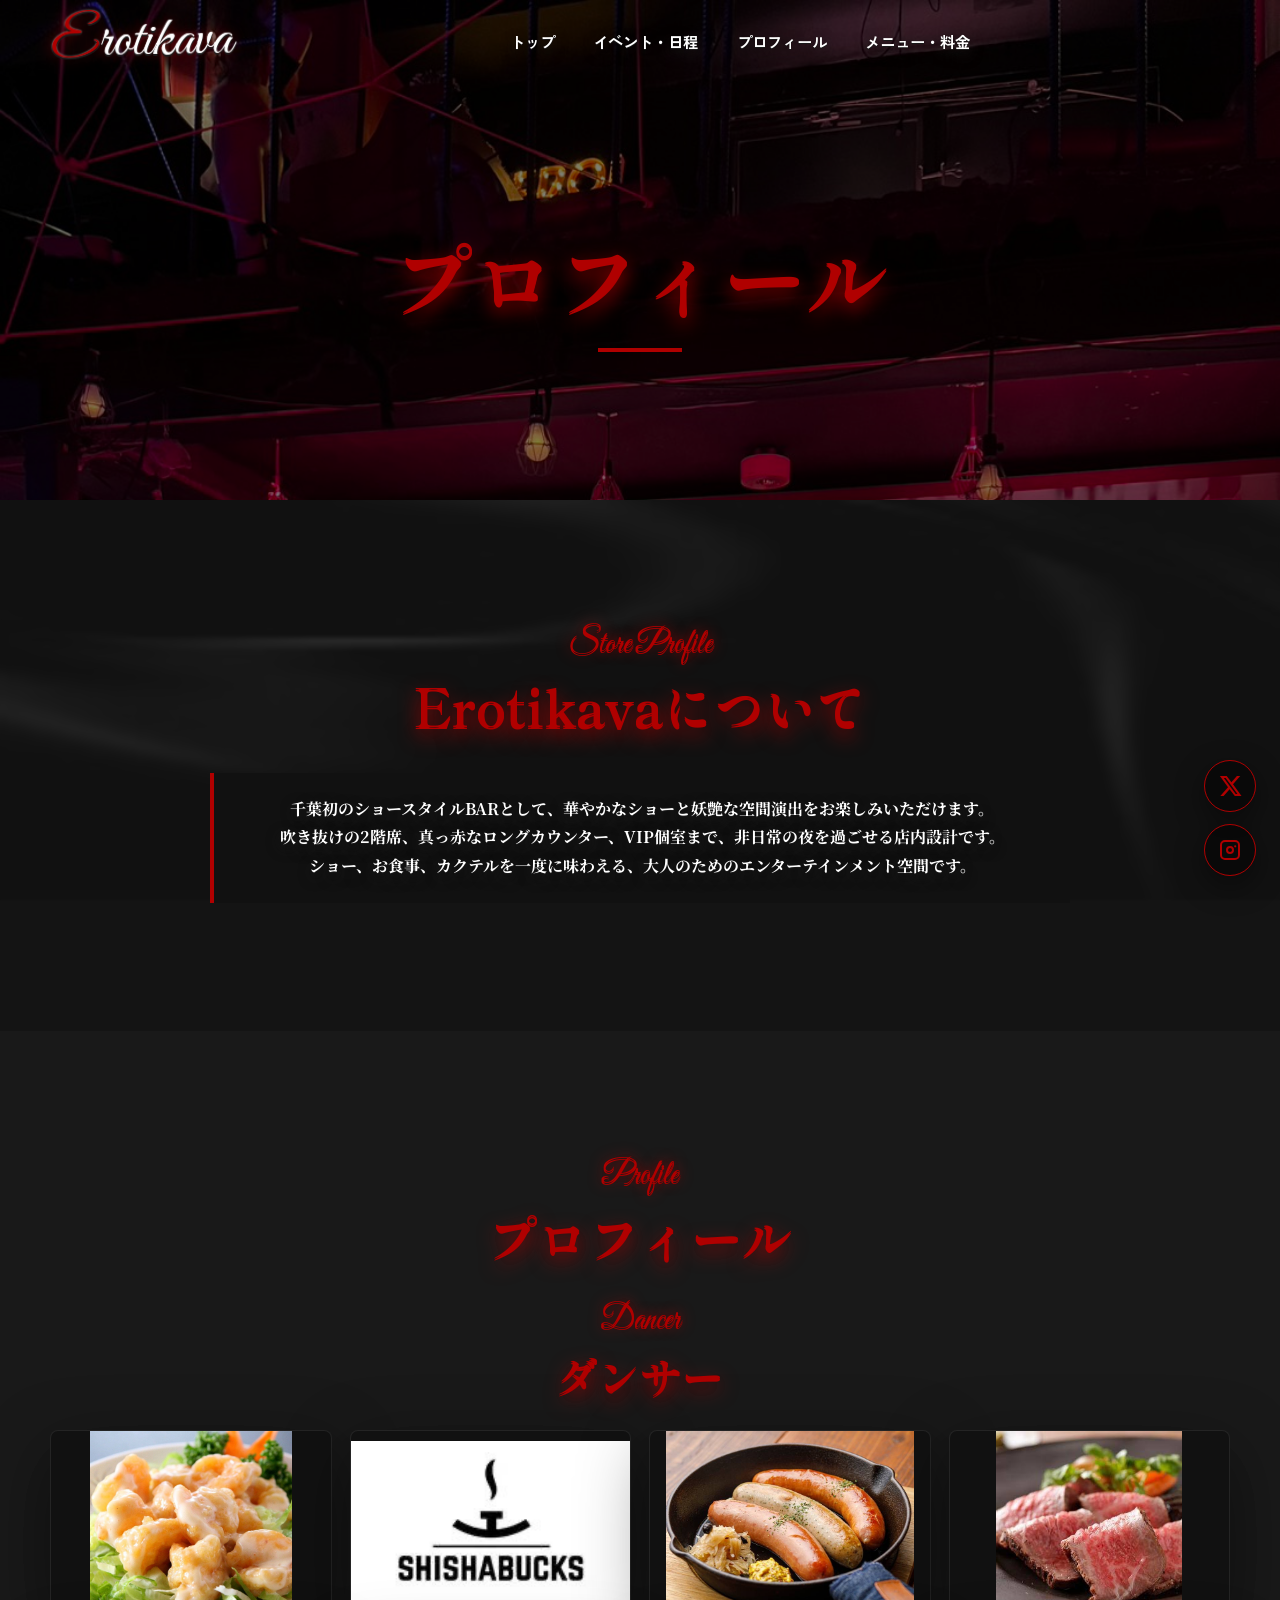
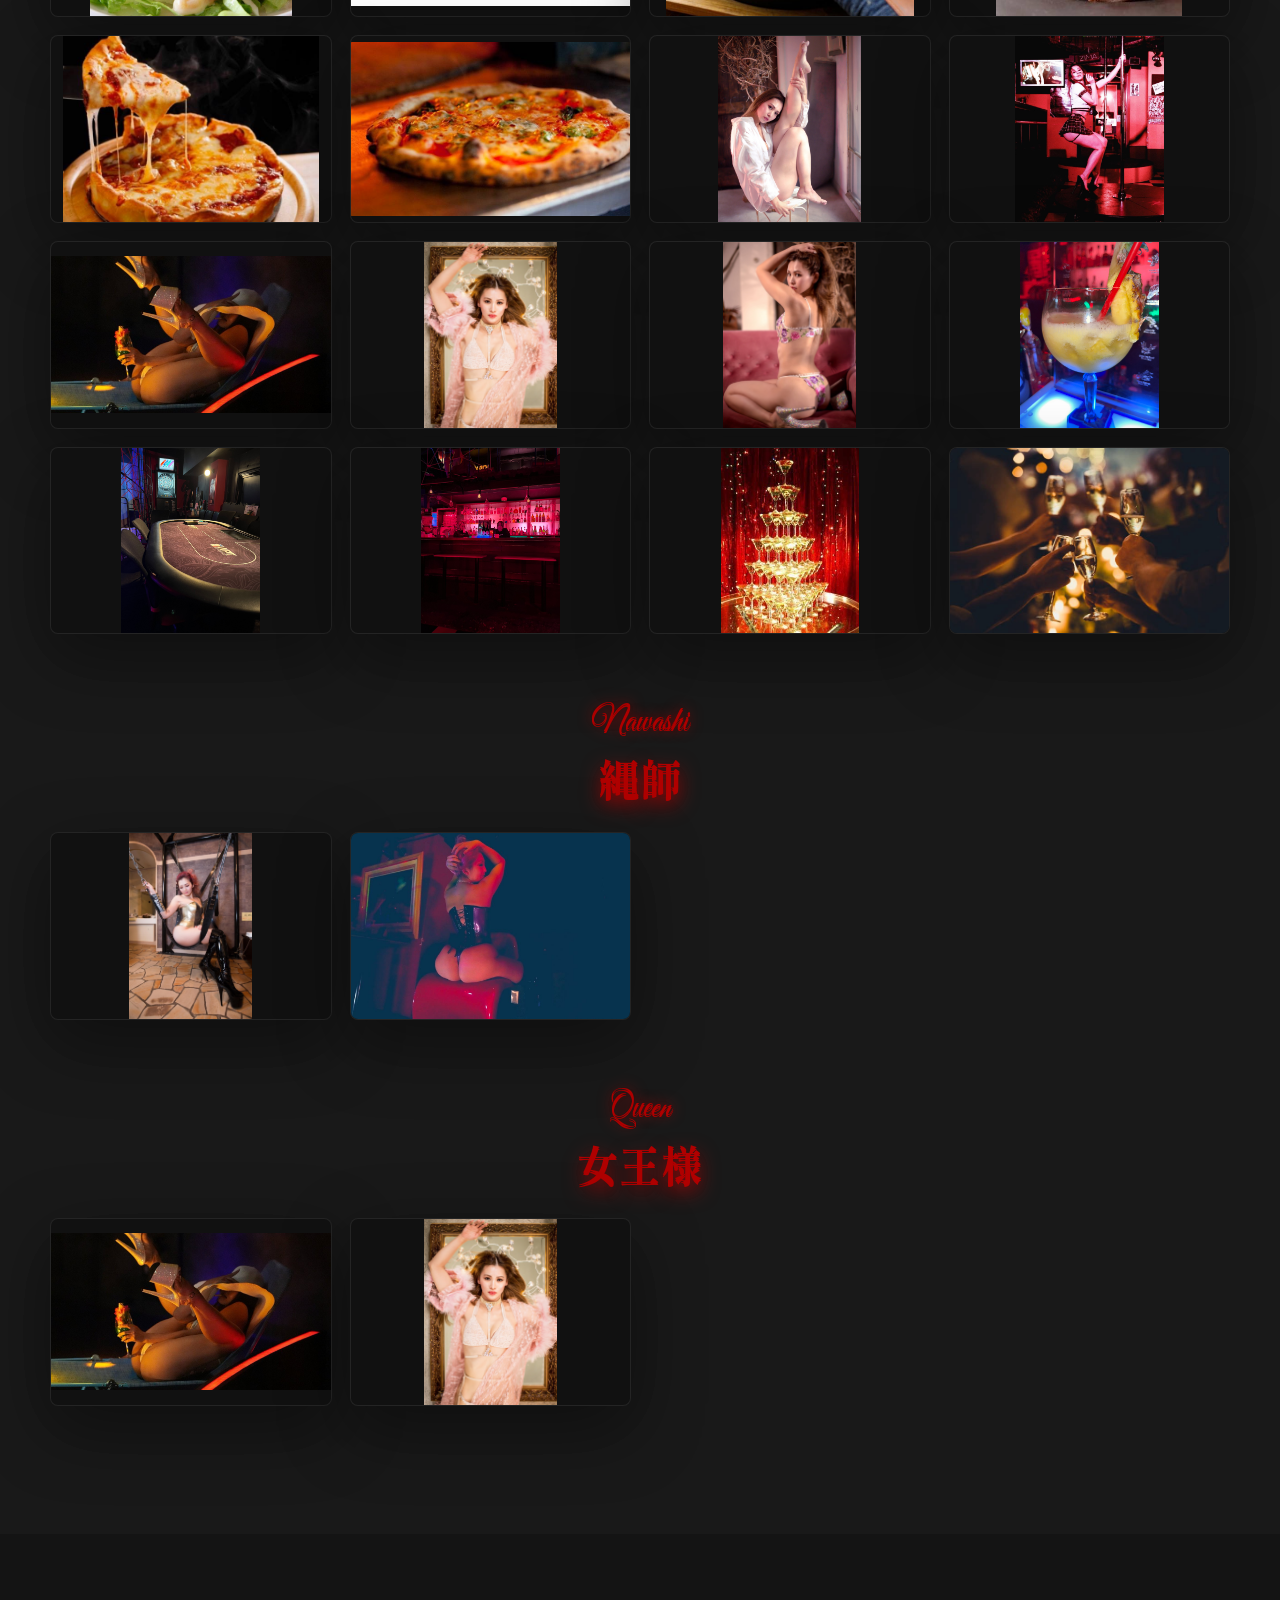
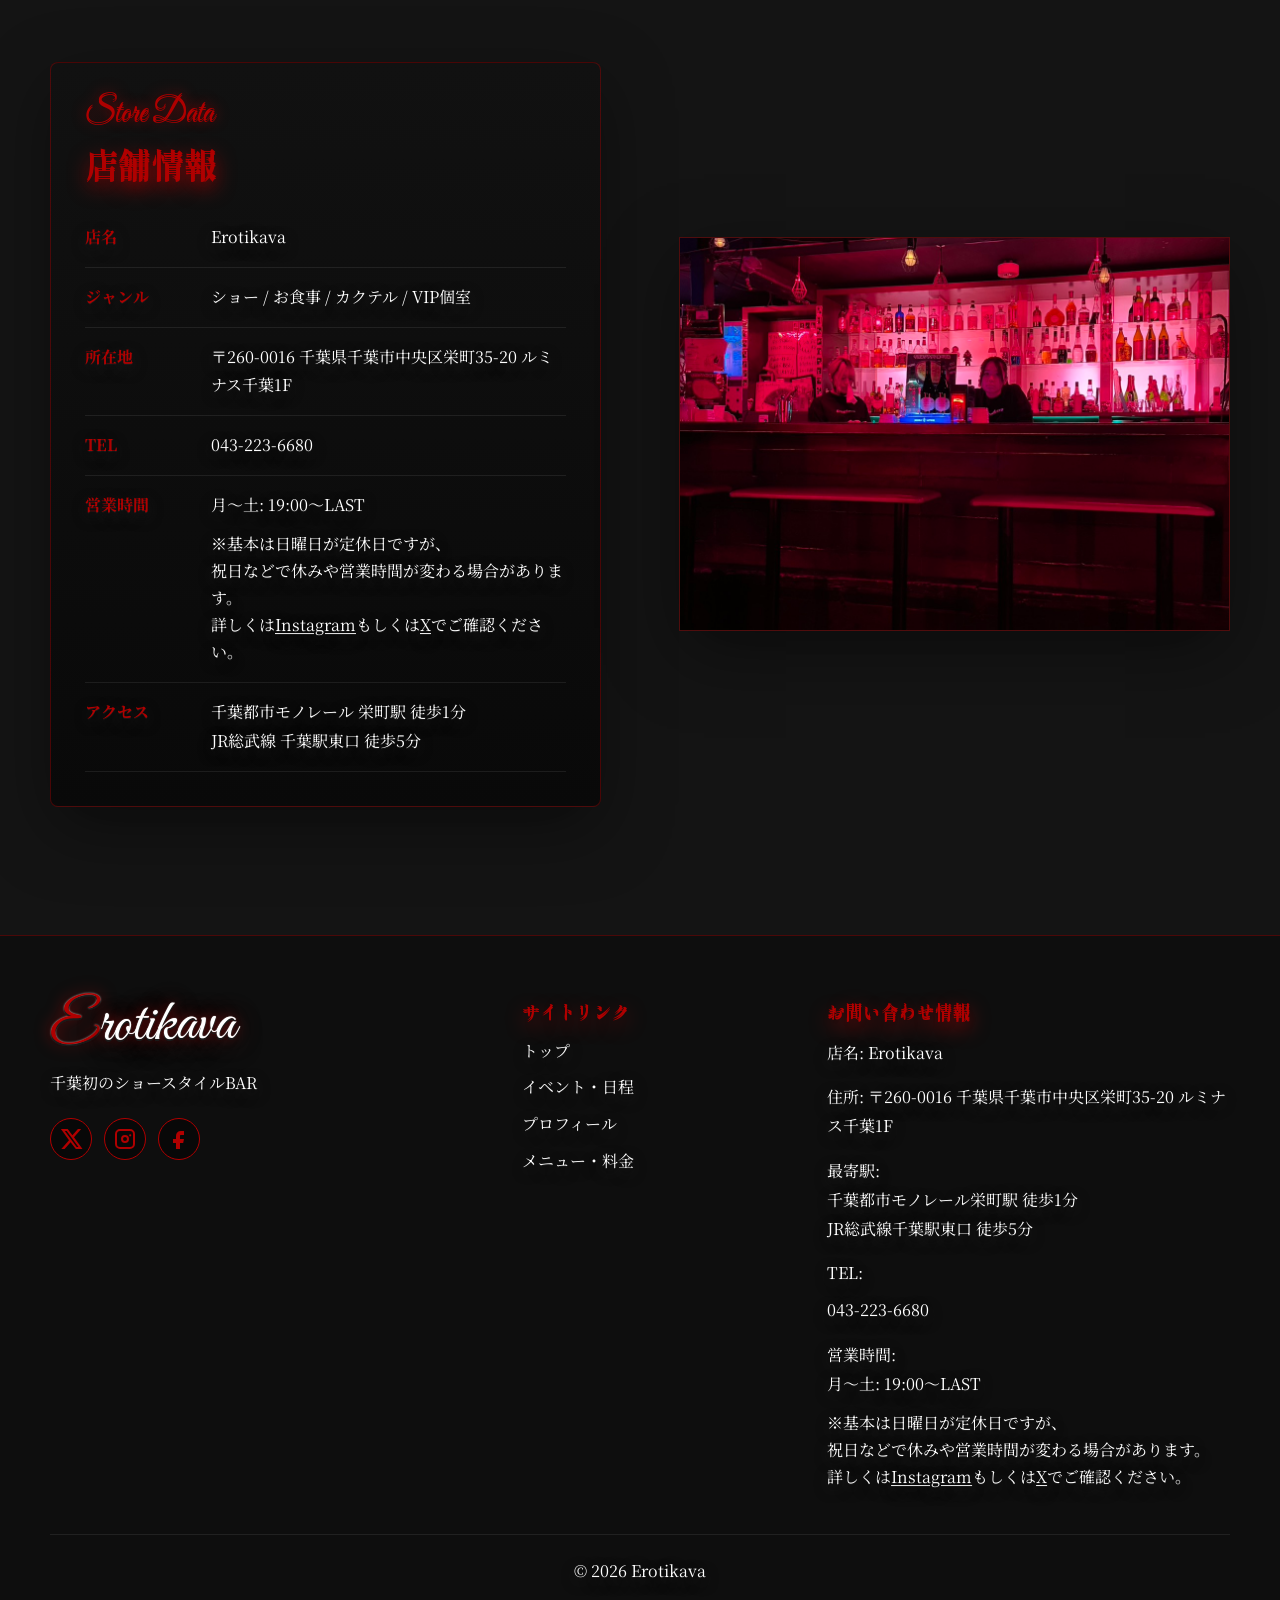
<file: profile.html>
<!DOCTYPE html>
<html lang="ja">
<head>
  <meta charset="UTF-8">
  <meta name="viewport" content="width=device-width, initial-scale=1.0">
  <title>プロフィール | Erotikava</title>
  <meta name="description" content="Erotikavaのプロフィールページ。店内の雰囲気やショースタイル、店舗情報をご紹介します。">
  <link rel="preconnect" href="https://fonts.googleapis.com">
  <link rel="preconnect" href="https://fonts.gstatic.com" crossorigin>
  <link href="https://fonts.googleapis.com/css2?family=Great+Vibes&family=Noto+Serif+JP:wght@400;500;700;900&family=Shippori+Mincho:wght@500;600;700;800&family=Zen+Kaku+Gothic+Antique:wght@500;700&display=swap" rel="stylesheet">
  <link rel="stylesheet" href="style.css">
</head>
<body>
  <header class="site-header" data-header>
    <a class="logo-link" href="index.html" aria-label="Erotikava トップ">
      <span class="brand-logo">Erotikava</span>
    </a>
    <button class="menu-toggle" type="button" data-menu-toggle aria-label="メニューを開く" aria-expanded="false">
      <span></span><span></span><span></span>
    </button>
    <nav class="site-nav" data-nav>
      <a href="index.html">トップ</a>
      <a href="reservations.html">イベント・日程</a>
      <a href="profile.html">プロフィール</a>
      <a href="menu.html">メニュー・料金</a>
    </nav>
  </header>

  <main>
    <section class="page-hero">
      <img src="images/concept.jpg" alt="プロフィール" onerror="this.src='https://placehold.co/1600x500/1A1A1A/ffffff?text=Profile'">
      <div>
        <h1>プロフィール</h1>
      </div>
    </section>

    <section class="section">
      <div class="section-inner narrow center">
        <p class="eyebrow center">Store Profile</p>
        <h2 class="section-title">Erotikavaについて</h2>
        <div class="notice-lines">
          <p>千葉初のショースタイルBARとして、華やかなショーと妖艶な空間演出をお楽しみいただけます。</p>
          <p>吹き抜けの2階席、真っ赤なロングカウンター、VIP個室まで、非日常の夜を過ごせる店内設計です。</p>
          <p>ショー、お食事、カクテルを一度に味わえる、大人のためのエンターテインメント空間です。</p>
        </div>
      </div>
    </section>

    <section class="section gallery-section">
      <div class="section-inner">
        <p class="eyebrow center">Profile</p>
        <h2 class="section-title">プロフィール</h2>
        <div class="profile-category">
          <p class="eyebrow center">Dancer</p>
          <h3 class="profile-category-title">ダンサー</h3>
          <div class="photo-grid event-grid profile-grid">
            <figure><img src="img/seta/a.jpg" alt="ダンサー1" onerror="this.src='https://placehold.co/500x400/1A1A1A/ffffff?text=Dancer'"></figure>
            <figure><img src="img/seta/b.jpg" alt="ダンサー2" onerror="this.src='https://placehold.co/500x400/1A1A1A/ffffff?text=Dancer'"></figure>
            <figure><img src="img/seta/c.jpg" alt="ダンサー3" onerror="this.src='https://placehold.co/500x400/1A1A1A/ffffff?text=Dancer'"></figure>
            <figure><img src="img/seta/d.jpg" alt="ダンサー4" onerror="this.src='https://placehold.co/500x400/1A1A1A/ffffff?text=Dancer'"></figure>
            <figure><img src="img/seta/e.jpg" alt="ダンサー5" onerror="this.src='https://placehold.co/500x400/1A1A1A/ffffff?text=Dancer'"></figure>
            <figure><img src="img/seta/f.jpg" alt="ダンサー6" onerror="this.src='https://placehold.co/500x400/1A1A1A/ffffff?text=Dancer'"></figure>
            <figure><img src="img/setb/a.jpg" alt="ダンサー7" onerror="this.src='https://placehold.co/500x400/1A1A1A/ffffff?text=Dancer'"></figure>
            <figure><img src="img/setb/b.jpg" alt="ダンサー8" onerror="this.src='https://placehold.co/500x400/1A1A1A/ffffff?text=Dancer'"></figure>
            <figure><img src="img/setb/c.jpg" alt="ダンサー9" onerror="this.src='https://placehold.co/500x400/1A1A1A/ffffff?text=Dancer'"></figure>
            <figure><img src="img/setb/d.jpg" alt="ダンサー10" onerror="this.src='https://placehold.co/500x400/1A1A1A/ffffff?text=Dancer'"></figure>
            <figure><img src="img/setb/e.jpg" alt="ダンサー11" onerror="this.src='https://placehold.co/500x400/1A1A1A/ffffff?text=Dancer'"></figure>
            <figure><img src="img/setb/f.jpg" alt="ダンサー12" onerror="this.src='https://placehold.co/500x400/1A1A1A/ffffff?text=Dancer'"></figure>
            <figure><img src="img/setb/g.jpg" alt="ダンサー13" onerror="this.src='https://placehold.co/500x400/1A1A1A/ffffff?text=Dancer'"></figure>
            <figure><img src="img/setb/h.jpg" alt="ダンサー14" onerror="this.src='https://placehold.co/500x400/1A1A1A/ffffff?text=Dancer'"></figure>
            <figure><img src="img/setb/i.jpg" alt="ダンサー15" onerror="this.src='https://placehold.co/500x400/1A1A1A/ffffff?text=Dancer'"></figure>
            <figure><img src="img/setb/j.jpg" alt="ダンサー16" onerror="this.src='https://placehold.co/500x400/1A1A1A/ffffff?text=Dancer'"></figure>
          </div>
          <div class="event-counter" data-profile-counter>1 / 16</div>
        </div>
        <div class="profile-category">
          <p class="eyebrow center">Nawashi</p>
          <h3 class="profile-category-title">縄師</h3>
          <div class="photo-grid event-grid profile-grid">
            <figure><img src="img/setc/f.jpg" alt="縄師1" onerror="this.src='https://placehold.co/500x400/1A1A1A/ffffff?text=Nawashi'"></figure>
            <figure><img src="img/setc/g.jpg" alt="縄師2" onerror="this.src='https://placehold.co/500x400/1A1A1A/ffffff?text=Nawashi'"></figure>
          </div>
          <div class="event-counter" data-profile-counter>1 / 2</div>
        </div>
        <div class="profile-category">
          <p class="eyebrow center">Queen</p>
          <h3 class="profile-category-title">女王様</h3>
          <div class="photo-grid event-grid profile-grid">
            <figure><img src="img/setb/c.jpg" alt="女王様1" onerror="this.src='https://placehold.co/500x400/1A1A1A/ffffff?text=Queen'"></figure>
            <figure><img src="img/setb/d.jpg" alt="女王様2" onerror="this.src='https://placehold.co/500x400/1A1A1A/ffffff?text=Queen'"></figure>
          </div>
          <div class="event-counter" data-profile-counter>1 / 2</div>
        </div>
      </div>
    </section>

    <section class="section">
      <div class="section-inner two-column">
        <div class="contact-panel">
          <p class="eyebrow">Store Data</p>
          <h2>店舗情報</h2>
          <dl class="info-list">
            <div><dt>店名</dt><dd>Erotikava</dd></div>
            <div><dt>ジャンル</dt><dd>ショー / お食事 / カクテル / VIP個室</dd></div>
            <div><dt>所在地</dt><dd>〒260-0016 千葉県千葉市中央区栄町35-20 ルミナス千葉1F</dd></div>
            <div><dt>TEL</dt><dd><a href="tel:043-223-6680">043-223-6680</a></dd></div>
            <div><dt>営業時間</dt><dd>月〜土: 19:00〜LAST<br><span class="hours-note">※基本は日曜日が定休日ですが、<br>祝日などで休みや営業時間が変わる場合があります。<br>詳しくは<a class="inline-link" href="https://www.instagram.com/erotika_va" target="_blank" rel="noopener">Instagram</a>もしくは<a class="inline-link" href="https://x.com/masatoerotikava" target="_blank" rel="noopener">X</a>でご確認ください。</span></dd></div>
            <div><dt>アクセス</dt><dd>千葉都市モノレール 栄町駅 徒歩1分<br>JR総武線 千葉駅東口 徒歩5分</dd></div>
          </dl>
        </div>
        <img class="section-image" src="images/gallery1.jpg" alt="Erotikava 店内イメージ" onerror="this.src='https://placehold.co/700x500/1A1A1A/ffffff?text=Store+Image'">
      </div>
    </section>
  </main>

  <footer class="site-footer">
    <div class="footer-inner">
      <div>
        <a class="footer-brand-link" href="index.html" aria-label="Erotikava トップ"><span class="brand-logo footer-brand-logo">Erotikava</span></a>
        <p>千葉初のショースタイルBAR</p>
        <div class="social-row">
          <a href="https://x.com/masatoerotikava" target="_blank" rel="noopener" aria-label="X"><svg viewBox="0 0 24 24"><path d="M18.9 2h3.3l-7.2 8.2L23.5 22h-6.7l-5.2-6.8L5.6 22H2.3l7.7-8.8L1.9 2h6.8l4.7 6.2L18.9 2zm-1.2 17.9h1.8L7.7 4H5.8l11.9 15.9z"/></svg></a>
          <a href="https://www.instagram.com/erotika_va" target="_blank" rel="noopener" aria-label="Instagram"><svg viewBox="0 0 24 24"><path d="M7 2h10a5 5 0 0 1 5 5v10a5 5 0 0 1-5 5H7a5 5 0 0 1-5-5V7a5 5 0 0 1 5-5zm0 2a3 3 0 0 0-3 3v10a3 3 0 0 0 3 3h10a3 3 0 0 0 3-3V7a3 3 0 0 0-3-3H7zm5 4a4 4 0 1 1 0 8 4 4 0 0 1 0-8zm0 2a2 2 0 1 0 0 4 2 2 0 0 0 0-4zm5.2-2.8a1.1 1.1 0 1 1 0 2.2 1.1 1.1 0 0 1 0-2.2z"/></svg></a>
          <a href="https://www.facebook.com/masato.kakehi.90" target="_blank" rel="noopener" aria-label="Facebook"><svg viewBox="0 0 24 24"><path d="M14 8h3V4h-3c-3.3 0-5 2-5 5v3H6v4h3v6h4v-6h3.2l.8-4h-4V9c0-.7.3-1 1-1z"/></svg></a>
        </div>
      </div>
      <div>
        <h2>サイトリンク</h2>
        <a href="index.html">トップ</a>
        <a href="reservations.html">イベント・日程</a>
        <a href="profile.html">プロフィール</a>
        <a href="menu.html">メニュー・料金</a>
      </div>
      <div>
        <h2>お問い合わせ情報</h2>
        <p>店名: Erotikava</p>
        <p>住所: 〒260-0016 千葉県千葉市中央区栄町35-20 ルミナス千葉1F</p>
        <p>最寄駅:<br>千葉都市モノレール栄町駅 徒歩1分<br>JR総武線千葉駅東口 徒歩5分</p>
        <p>TEL: <a href="tel:043-223-6680">043-223-6680</a></p>
        <p>営業時間:<br>月〜土: 19:00〜LAST<br><span class="hours-note">※基本は日曜日が定休日ですが、<br>祝日などで休みや営業時間が変わる場合があります。<br>詳しくは<a class="inline-link" href="https://www.instagram.com/erotika_va" target="_blank" rel="noopener">Instagram</a>もしくは<a class="inline-link" href="https://x.com/masatoerotikava" target="_blank" rel="noopener">X</a>でご確認ください。</span></p>
      </div>
    </div>
    <p class="copyright">© 2026 Erotikava</p>
  </footer>

  <div class="floating-social" aria-label="SNSリンク">
    <a href="https://x.com/masatoerotikava" target="_blank" rel="noopener" aria-label="採用についてはこちら"><span>採用についてはこちら</span><svg viewBox="0 0 24 24"><path d="M18.9 2h3.3l-7.2 8.2L23.5 22h-6.7l-5.2-6.8L5.6 22H2.3l7.7-8.8L1.9 2h6.8l4.7 6.2L18.9 2zm-1.2 17.9h1.8L7.7 4H5.8l11.9 15.9z"/></svg></a>
    <a href="https://www.instagram.com/erotika_va" target="_blank" rel="noopener" aria-label="詳細はこちら"><span>詳細はこちら</span><svg viewBox="0 0 24 24"><path d="M7 2h10a5 5 0 0 1 5 5v10a5 5 0 0 1-5 5H7a5 5 0 0 1-5-5V7a5 5 0 0 1 5-5zm0 2a3 3 0 0 0-3 3v10a3 3 0 0 0 3 3h10a3 3 0 0 0 3-3V7a3 3 0 0 0-3-3H7zm5 4a4 4 0 1 1 0 8 4 4 0 0 1 0-8zm0 2a2 2 0 1 0 0 4 2 2 0 0 0 0-4zm5.2-2.8a1.1 1.1 0 1 1 0 2.2 1.1 1.1 0 0 1 0-2.2z"/></svg></a>
  </div>
  <script src="main.js"></script>
</body>
</html>
</file>
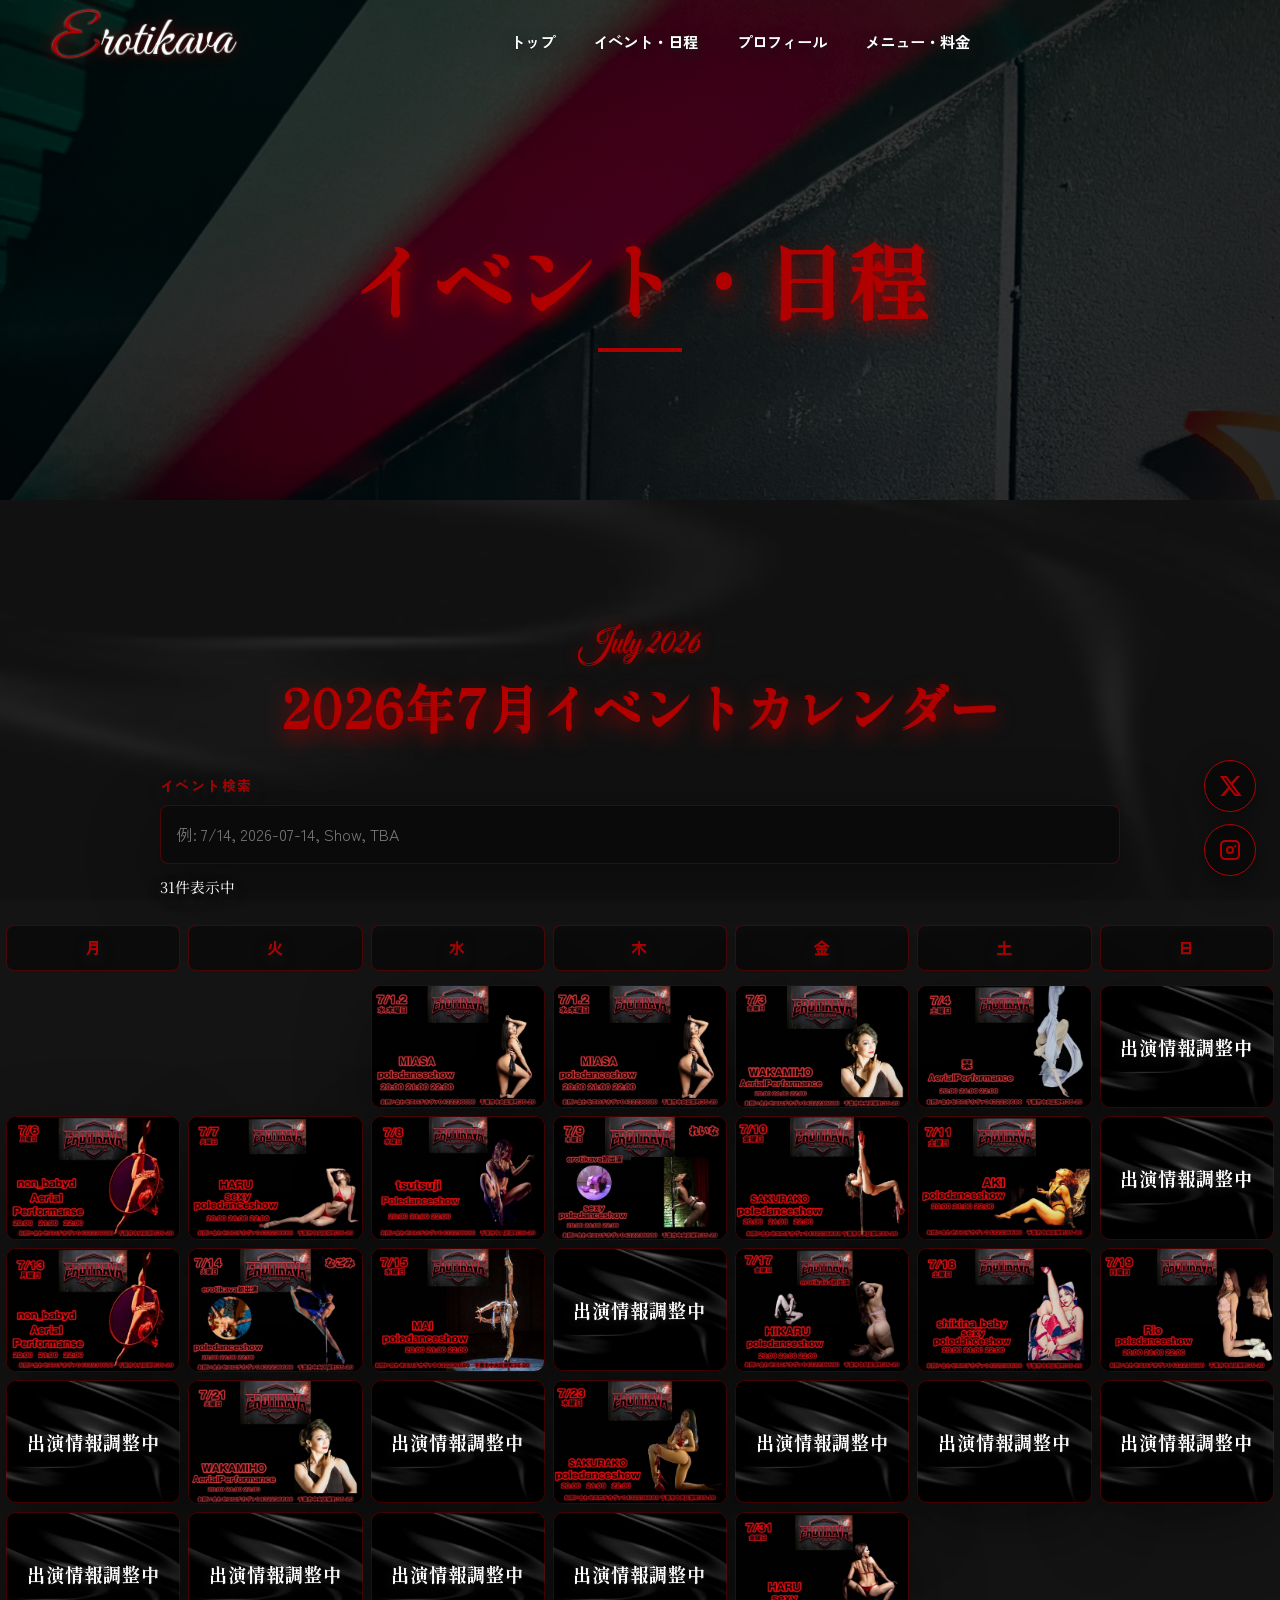
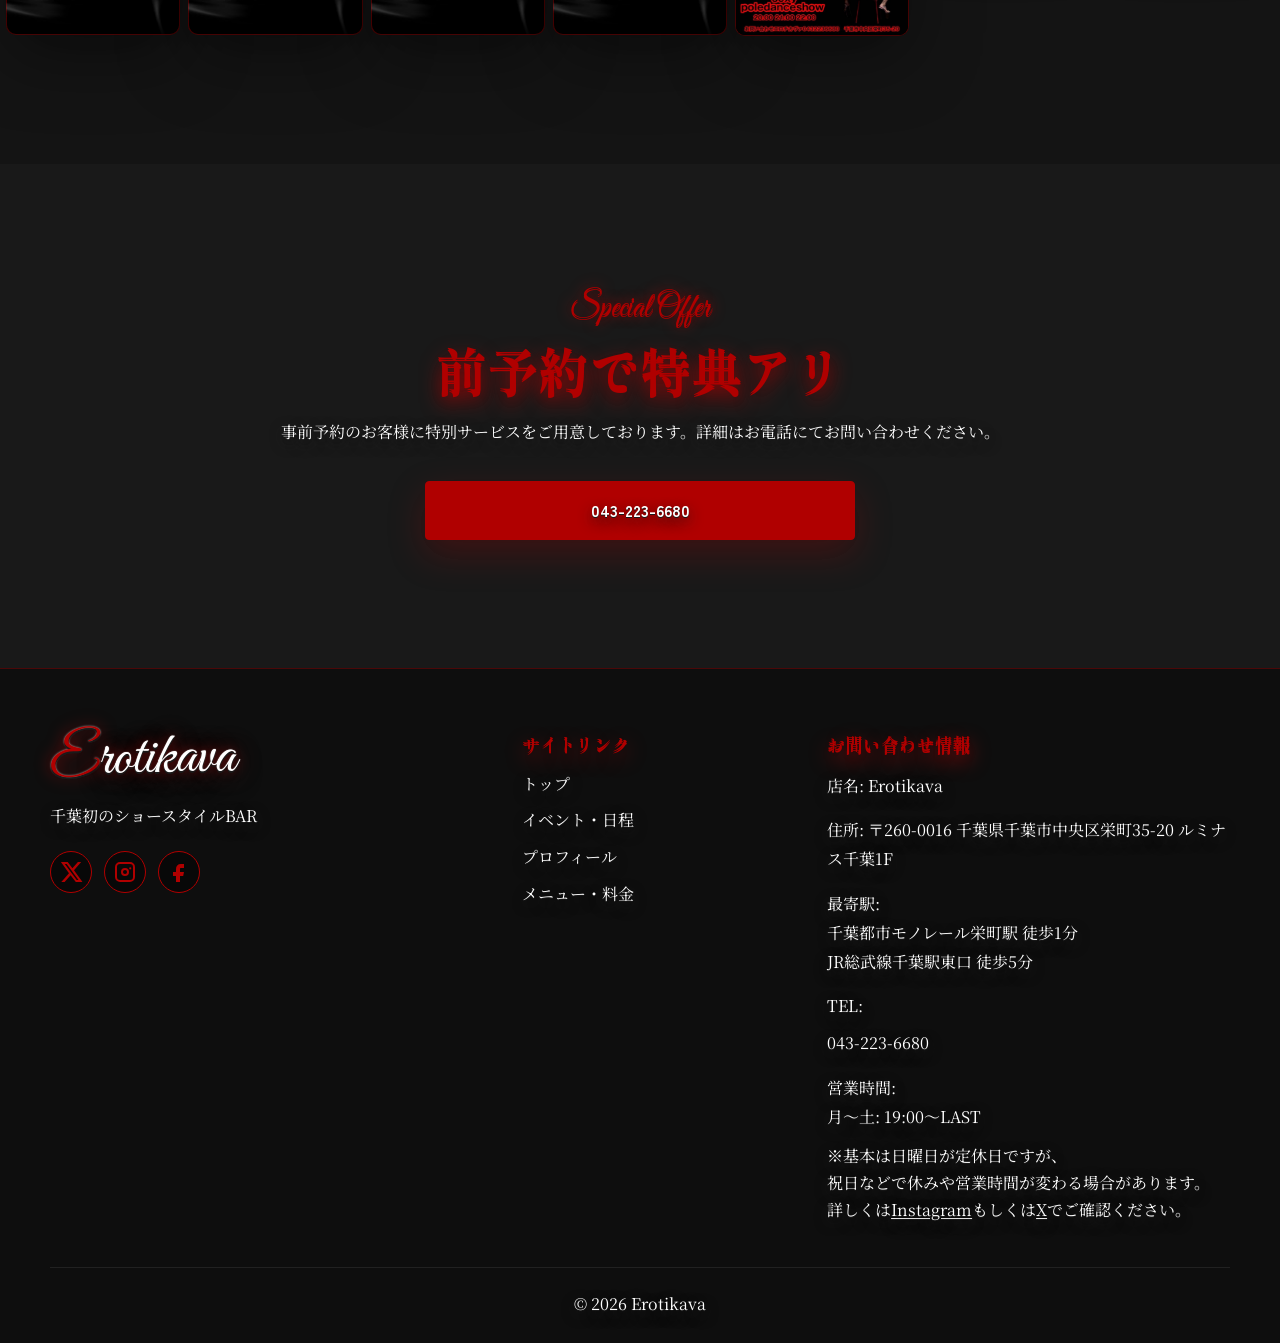
<file: reservations.html>
<!DOCTYPE html>
<html lang="ja">
<head>
  <meta charset="UTF-8">
  <meta name="viewport" content="width=device-width, initial-scale=1.0">
  <title>イベント・日程 | Erotikava</title>
  <meta name="description" content="Erotikavaのイベント・ショースケジュール。毎週月〜土曜日 ダンス&エキゾチックショー開催中。">
  <link rel="preconnect" href="https://fonts.googleapis.com">
  <link rel="preconnect" href="https://fonts.gstatic.com" crossorigin>
  <link href="https://fonts.googleapis.com/css2?family=Great+Vibes&family=Noto+Serif+JP:wght@400;500;700;900&family=Shippori+Mincho:wght@500;600;700;800&family=Zen+Kaku+Gothic+Antique:wght@500;700&display=swap" rel="stylesheet">
  <link rel="stylesheet" href="style.css">
</head>
<body>
  <header class="site-header" data-header>
    <a class="logo-link" href="index.html" aria-label="Erotikava トップ">
      <span class="brand-logo">Erotikava</span>
    </a>
    <button class="menu-toggle" type="button" data-menu-toggle aria-label="メニューを開く" aria-expanded="false">
      <span></span><span></span><span></span>
    </button>
    <nav class="site-nav" data-nav>
      <a href="index.html">トップ</a>
      <a href="reservations.html">イベント・日程</a>
      <a href="profile.html">プロフィール</a>
      <a href="menu.html">メニュー・料金</a>
    </nav>
  </header>

  <main>
    <section class="page-hero event-page-hero">
      <img src="images/line_oa_chat_260618_201324.jpg" alt="イベント・日程" onerror="this.src='https://placehold.co/1600x500/1A1A1A/ffffff?text=Event+Schedule'">
      <div>
        <h1>イベント・日程</h1>
      </div>
    </section>

    <section class="section gallery-section" id="event-calendar">
      <div class="section-inner">
        <p class="eyebrow center">July 2026</p>
        <h2 class="section-title">2026年7月<span class="mobile-break"><br></span>イベントカレンダー</h2>
        <div class="event-search-panel">
          <label class="event-search-label" for="event-search-input">イベント検索</label>
          <input id="event-search-input" class="event-search-input" type="search" placeholder="例: 7/14, 2026-07-14, Show, TBA" data-event-search-input>
          <p class="event-search-status" data-event-search-status>31件表示中</p>
        </div>
        <div class="monthly-event-calendar">
          <div class="calendar-weekdays" aria-hidden="true">
            <span>月</span>
            <span>火</span>
            <span>水</span>
            <span>木</span>
            <span>金</span>
            <span>土</span>
            <span>日</span>
          </div>
          <div class="calendar-event-grid">
            <article class="calendar-event-card calendar-start-wed" data-event-date="2026-07-01" data-event-status="scheduled"><div class="calendar-event-head"><span class="calendar-event-date">7/1</span><span class="calendar-event-label">Show</span></div><figure><img src="images/line_oa_chat_260618_192110.jpg" alt="7月1日のイベント" onerror="this.src='https://placehold.co/891x630/1A1A1A/ffffff?text=Event'"></figure></article>
            <article class="calendar-event-card" data-event-date="2026-07-02" data-event-status="scheduled"><div class="calendar-event-head"><span class="calendar-event-date">7/2</span><span class="calendar-event-label">Show</span></div><figure><img src="images/line_oa_chat_260618_192110.jpg" alt="7月2日のイベント" onerror="this.src='https://placehold.co/891x630/1A1A1A/ffffff?text=Event'"></figure></article>
            <article class="calendar-event-card" data-event-date="2026-07-03" data-event-status="scheduled"><div class="calendar-event-head"><span class="calendar-event-date">7/3</span><span class="calendar-event-label">Show</span></div><figure><img src="images/line_oa_chat_260618_192145.jpg" alt="7月3日のイベント" onerror="this.src='https://placehold.co/891x630/1A1A1A/ffffff?text=Event'"></figure></article>
            <article class="calendar-event-card" data-event-date="2026-07-04" data-event-status="scheduled"><div class="calendar-event-head"><span class="calendar-event-date">7/4</span><span class="calendar-event-label">Show</span></div><figure><img src="images/line_oa_chat_260618_192204.jpg" alt="7月4日のイベント" onerror="this.src='https://placehold.co/891x630/1A1A1A/ffffff?text=Event'"></figure></article>
            <article class="calendar-event-card is-pending" data-event-date="2026-07-05" data-event-status="pending"><div class="calendar-event-head"><span class="calendar-event-date">7/5</span><span class="calendar-event-label">TBA</span></div><div class="calendar-pending-note">出演情報調整中</div></article>
            <article class="calendar-event-card" data-event-date="2026-07-06" data-event-status="scheduled"><div class="calendar-event-head"><span class="calendar-event-date">7/6</span><span class="calendar-event-label">Show</span></div><figure><img src="images/line_oa_chat_260618_192221.jpg" alt="7月6日のイベント" onerror="this.src='https://placehold.co/891x630/1A1A1A/ffffff?text=Event'"></figure></article>
            <article class="calendar-event-card" data-event-date="2026-07-07" data-event-status="scheduled"><div class="calendar-event-head"><span class="calendar-event-date">7/7</span><span class="calendar-event-label">Show</span></div><figure><img src="images/line_oa_chat_260618_192259.jpg" alt="7月7日のイベント" onerror="this.src='https://placehold.co/891x630/1A1A1A/ffffff?text=Event'"></figure></article>
            <article class="calendar-event-card" data-event-date="2026-07-08" data-event-status="scheduled"><div class="calendar-event-head"><span class="calendar-event-date">7/8</span><span class="calendar-event-label">Show</span></div><figure><img src="images/line_oa_chat_260618_192243.jpg" alt="7月8日のイベント" onerror="this.src='https://placehold.co/891x630/1A1A1A/ffffff?text=Event'"></figure></article>
            <article class="calendar-event-card" data-event-date="2026-07-09" data-event-status="scheduled"><div class="calendar-event-head"><span class="calendar-event-date">7/9</span><span class="calendar-event-label">Show</span></div><figure><img src="images/line_oa_chat_260618_192316.jpg" alt="7月9日のイベント" onerror="this.src='https://placehold.co/891x630/1A1A1A/ffffff?text=Event'"></figure></article>
            <article class="calendar-event-card" data-event-date="2026-07-10" data-event-status="scheduled"><div class="calendar-event-head"><span class="calendar-event-date">7/10</span><span class="calendar-event-label">Show</span></div><figure><img src="images/line_oa_chat_260618_192336.jpg" alt="7月10日のイベント" onerror="this.src='https://placehold.co/891x630/1A1A1A/ffffff?text=Event'"></figure></article>
            <article class="calendar-event-card" data-event-date="2026-07-11" data-event-status="scheduled"><div class="calendar-event-head"><span class="calendar-event-date">7/11</span><span class="calendar-event-label">Show</span></div><figure><img src="images/line_oa_chat_260618_192418.jpg" alt="7月11日のイベント" onerror="this.src='https://placehold.co/891x630/1A1A1A/ffffff?text=Event'"></figure></article>
            <article class="calendar-event-card is-pending" data-event-date="2026-07-12" data-event-status="pending"><div class="calendar-event-head"><span class="calendar-event-date">7/12</span><span class="calendar-event-label">TBA</span></div><div class="calendar-pending-note">出演情報調整中</div></article>
            <article class="calendar-event-card" data-event-date="2026-07-13" data-event-status="scheduled"><div class="calendar-event-head"><span class="calendar-event-date">7/13</span><span class="calendar-event-label">Show</span></div><figure><img src="images/line_oa_chat_260618_192359.jpg" alt="7月13日のイベント" onerror="this.src='https://placehold.co/891x630/1A1A1A/ffffff?text=Event'"></figure></article>
            <article class="calendar-event-card" data-event-date="2026-07-14" data-event-status="scheduled"><div class="calendar-event-head"><span class="calendar-event-date">7/14</span><span class="calendar-event-label">Show</span></div><figure><img src="images/line_oa_chat_260618_193427.jpg" alt="7月14日のイベント" onerror="this.src='https://placehold.co/891x630/1A1A1A/ffffff?text=Event'"></figure></article>
            <article class="calendar-event-card" data-event-date="2026-07-15" data-event-status="scheduled"><div class="calendar-event-head"><span class="calendar-event-date">7/15</span><span class="calendar-event-label">Show</span></div><figure><img src="images/line_oa_chat_260618_193442.jpg" alt="7月15日のイベント" onerror="this.src='https://placehold.co/891x630/1A1A1A/ffffff?text=Event'"></figure></article>
            <article class="calendar-event-card is-pending" data-event-date="2026-07-16" data-event-status="pending"><div class="calendar-event-head"><span class="calendar-event-date">7/16</span><span class="calendar-event-label">TBA</span></div><div class="calendar-pending-note">出演情報調整中</div></article>
            <article class="calendar-event-card" data-event-date="2026-07-17" data-event-status="scheduled"><div class="calendar-event-head"><span class="calendar-event-date">7/17</span><span class="calendar-event-label">Show</span></div><figure><img src="images/line_oa_chat_260618_193501.jpg" alt="7月17日のイベント" onerror="this.src='https://placehold.co/891x630/1A1A1A/ffffff?text=Event'"></figure></article>
            <article class="calendar-event-card" data-event-date="2026-07-18" data-event-status="scheduled"><div class="calendar-event-head"><span class="calendar-event-date">7/18</span><span class="calendar-event-label">Show</span></div><figure><img src="images/line_oa_chat_260618_193524.jpg" alt="7月18日のイベント" onerror="this.src='https://placehold.co/891x630/1A1A1A/ffffff?text=Event'"></figure></article>
            <article class="calendar-event-card" data-event-date="2026-07-19" data-event-status="scheduled"><div class="calendar-event-head"><span class="calendar-event-date">7/19</span><span class="calendar-event-label">Show</span></div><figure><img src="images/line_oa_chat_260618_193558.jpg" alt="7月19日のイベント" onerror="this.src='https://placehold.co/891x630/1A1A1A/ffffff?text=Event'"></figure></article>
            <article class="calendar-event-card is-pending" data-event-date="2026-07-20" data-event-status="pending"><div class="calendar-event-head"><span class="calendar-event-date">7/20</span><span class="calendar-event-label">TBA</span></div><div class="calendar-pending-note">出演情報調整中</div></article>
            <article class="calendar-event-card" data-event-date="2026-07-21" data-event-status="scheduled"><div class="calendar-event-head"><span class="calendar-event-date">7/21</span><span class="calendar-event-label">Show</span></div><figure><img src="images/line_oa_chat_260618_193541.jpg" alt="7月21日のイベント" onerror="this.src='https://placehold.co/891x630/1A1A1A/ffffff?text=Event'"></figure></article>
            <article class="calendar-event-card is-pending" data-event-date="2026-07-22" data-event-status="pending"><div class="calendar-event-head"><span class="calendar-event-date">7/22</span><span class="calendar-event-label">TBA</span></div><div class="calendar-pending-note">出演情報調整中</div></article>
            <article class="calendar-event-card" data-event-date="2026-07-23" data-event-status="scheduled"><div class="calendar-event-head"><span class="calendar-event-date">7/23</span><span class="calendar-event-label">Show</span></div><figure><img src="images/line_oa_chat_260618_193615.jpg" alt="7月23日のイベント" onerror="this.src='https://placehold.co/891x630/1A1A1A/ffffff?text=Event'"></figure></article>
            <article class="calendar-event-card is-pending" data-event-date="2026-07-24" data-event-status="pending"><div class="calendar-event-head"><span class="calendar-event-date">7/24</span><span class="calendar-event-label">TBA</span></div><div class="calendar-pending-note">出演情報調整中</div></article>
            <article class="calendar-event-card is-pending" data-event-date="2026-07-25" data-event-status="pending"><div class="calendar-event-head"><span class="calendar-event-date">7/25</span><span class="calendar-event-label">TBA</span></div><div class="calendar-pending-note">出演情報調整中</div></article>
            <article class="calendar-event-card is-pending" data-event-date="2026-07-26" data-event-status="pending"><div class="calendar-event-head"><span class="calendar-event-date">7/26</span><span class="calendar-event-label">TBA</span></div><div class="calendar-pending-note">出演情報調整中</div></article>
            <article class="calendar-event-card is-pending" data-event-date="2026-07-27" data-event-status="pending"><div class="calendar-event-head"><span class="calendar-event-date">7/27</span><span class="calendar-event-label">TBA</span></div><div class="calendar-pending-note">出演情報調整中</div></article>
            <article class="calendar-event-card is-pending" data-event-date="2026-07-28" data-event-status="pending"><div class="calendar-event-head"><span class="calendar-event-date">7/28</span><span class="calendar-event-label">TBA</span></div><div class="calendar-pending-note">出演情報調整中</div></article>
            <article class="calendar-event-card is-pending" data-event-date="2026-07-29" data-event-status="pending"><div class="calendar-event-head"><span class="calendar-event-date">7/29</span><span class="calendar-event-label">TBA</span></div><div class="calendar-pending-note">出演情報調整中</div></article>
            <article class="calendar-event-card is-pending" data-event-date="2026-07-30" data-event-status="pending"><div class="calendar-event-head"><span class="calendar-event-date">7/30</span><span class="calendar-event-label">TBA</span></div><div class="calendar-pending-note">出演情報調整中</div></article>
            <article class="calendar-event-card" data-event-date="2026-07-31" data-event-status="scheduled"><div class="calendar-event-head"><span class="calendar-event-date">7/31</span><span class="calendar-event-label">Show</span></div><figure><img src="images/line_oa_chat_260618_193645.jpg" alt="7月31日のイベント" onerror="this.src='https://placehold.co/891x630/1A1A1A/ffffff?text=Event'"></figure></article>
          </div>
        </div>
      </div>
    </section>

    <section class="section reservation-benefit">
      <div class="section-inner narrow center">
        <p class="eyebrow">Special Offer</p>
        <h2>前予約で特典アリ</h2>
        <p>事前予約のお客様に特別サービスをご用意しております。詳細はお電話にてお問い合わせください。</p>
        <a class="primary-button wide" href="tel:043-223-6680">043-223-6680</a>
      </div>
    </section>
  </main>

  <footer class="site-footer">
    <div class="footer-inner">
      <div>
        <a class="footer-brand-link" href="index.html" aria-label="Erotikava トップ"><span class="brand-logo footer-brand-logo">Erotikava</span></a>
        <p>千葉初のショースタイルBAR</p>
        <div class="social-row">
          <a href="https://x.com/masatoerotikava" target="_blank" rel="noopener" aria-label="X"><svg viewBox="0 0 24 24"><path d="M18.9 2h3.3l-7.2 8.2L23.5 22h-6.7l-5.2-6.8L5.6 22H2.3l7.7-8.8L1.9 2h6.8l4.7 6.2L18.9 2zm-1.2 17.9h1.8L7.7 4H5.8l11.9 15.9z"/></svg></a>
          <a href="https://www.instagram.com/erotika_va" target="_blank" rel="noopener" aria-label="Instagram"><svg viewBox="0 0 24 24"><path d="M7 2h10a5 5 0 0 1 5 5v10a5 5 0 0 1-5 5H7a5 5 0 0 1-5-5V7a5 5 0 0 1 5-5zm0 2a3 3 0 0 0-3 3v10a3 3 0 0 0 3 3h10a3 3 0 0 0 3-3V7a3 3 0 0 0-3-3H7zm5 4a4 4 0 1 1 0 8 4 4 0 0 1 0-8zm0 2a2 2 0 1 0 0 4 2 2 0 0 0 0-4zm5.2-2.8a1.1 1.1 0 1 1 0 2.2 1.1 1.1 0 0 1 0-2.2z"/></svg></a>
          <a href="https://www.facebook.com/masato.kakehi.90" target="_blank" rel="noopener" aria-label="Facebook"><svg viewBox="0 0 24 24"><path d="M14 8h3V4h-3c-3.3 0-5 2-5 5v3H6v4h3v6h4v-6h3.2l.8-4h-4V9c0-.7.3-1 1-1z"/></svg></a>
        </div>
      </div>
      <div>
        <h2>サイトリンク</h2>
        <a href="index.html">トップ</a>
        <a href="reservations.html">イベント・日程</a>
        <a href="profile.html">プロフィール</a>
        <a href="menu.html">メニュー・料金</a>
      </div>
      <div>
        <h2>お問い合わせ情報</h2>
        <p>店名: Erotikava</p>
        <p>住所: 〒260-0016 千葉県千葉市中央区栄町35-20 ルミナス千葉1F</p>
        <p>最寄駅:<br>千葉都市モノレール栄町駅 徒歩1分<br>JR総武線千葉駅東口 徒歩5分</p>
        <p>TEL: <a href="tel:043-223-6680">043-223-6680</a></p>
        <p>営業時間:<br>月〜土: 19:00〜LAST<br><span class="hours-note">※基本は日曜日が定休日ですが、<br>祝日などで休みや営業時間が変わる場合があります。<br>詳しくは<a class="inline-link" href="https://www.instagram.com/erotika_va" target="_blank" rel="noopener">Instagram</a>もしくは<a class="inline-link" href="https://x.com/masatoerotikava" target="_blank" rel="noopener">X</a>でご確認ください。</span></p>
      </div>
    </div>
    <p class="copyright">© 2026 Erotikava</p>
  </footer>

  <div class="floating-social" aria-label="SNSリンク">
    <a href="https://x.com/masatoerotikava" target="_blank" rel="noopener" aria-label="採用についてはこちら"><span>採用についてはこちら</span><svg viewBox="0 0 24 24"><path d="M18.9 2h3.3l-7.2 8.2L23.5 22h-6.7l-5.2-6.8L5.6 22H2.3l7.7-8.8L1.9 2h6.8l4.7 6.2L18.9 2zm-1.2 17.9h1.8L7.7 4H5.8l11.9 15.9z"/></svg></a>
    <a href="https://www.instagram.com/erotika_va" target="_blank" rel="noopener" aria-label="詳細はこちら"><span>詳細はこちら</span><svg viewBox="0 0 24 24"><path d="M7 2h10a5 5 0 0 1 5 5v10a5 5 0 0 1-5 5H7a5 5 0 0 1-5-5V7a5 5 0 0 1 5-5zm0 2a3 3 0 0 0-3 3v10a3 3 0 0 0 3 3h10a3 3 0 0 0 3-3V7a3 3 0 0 0-3-3H7zm5 4a4 4 0 1 1 0 8 4 4 0 0 1 0-8zm0 2a2 2 0 1 0 0 4 2 2 0 0 0 0-4zm5.2-2.8a1.1 1.1 0 1 1 0 2.2 1.1 1.1 0 0 1 0-2.2z"/></svg></a>
  </div>
  <script src="main.js"></script>
</body>
</html>
</file>
<file: style.css>
:root {
  --black: #1A1A1A;
  --paint-glass: rgba(26, 26, 26, 0.88);
  --panel: #111111;
  --panel-soft: #171717;
  --red: #B00000;
  --deep-red: #B00000;
  --white: #ffffff;
  --muted: #ffffff;
  --line: rgba(176, 0, 0, 0.38);
  --shadow: 0 22px 70px rgba(0, 0, 0, 0.42);
  --text-shadow: 0 2px 0 #B00000, 0 8px 20px #B00000;
  --text-shadow-soft: 0 1px 0 #1A1A1A, 0 5px 14px #1A1A1A;
  --script: "Great Vibes", cursive;
  --display: "Shippori Mincho", serif;
  --body: "Noto Serif JP", serif;
  --nav: "Zen Kaku Gothic Antique", "Noto Serif JP", serif;
}

* {
  box-sizing: border-box;
}

html {
  scroll-behavior: smooth;
}

body {
  position: relative;
  isolation: isolate;
  margin: 0;
  min-height: 100vh;
  background: var(--black);
  background-attachment: fixed;
  color: var(--white);
  font-family: var(--body);
  line-height: 1.8;
  text-shadow: var(--text-shadow-soft);
}

body::before,
body::after {
  position: fixed;
  inset: 0;
  z-index: -2;
  pointer-events: none;
  content: "";
}

body::before {
  background: url("images/background.jpg") center / cover no-repeat fixed;
}

body::after {
  z-index: -1;
  background:
    radial-gradient(circle at 50% 42%, transparent 0, rgba(0, 0, 0, 0.1) 48%, rgba(0, 0, 0, 0.5) 100%),
    rgba(26, 26, 26, 0.18);
}

body.menu-open {
  overflow: hidden;
}

img {
  display: block;
  max-width: 100%;
}

a {
  color: inherit;
  text-decoration: none;
}

button {
  font: inherit;
  font-family: var(--nav);
}

.site-header {
  position: fixed;
  top: 0;
  left: 0;
  z-index: 50;
  display: grid;
  grid-template-columns: auto 1fr auto;
  align-items: center;
  width: 100%;
  min-height: 84px;
  padding: 16px clamp(18px, 4vw, 56px);
  background: transparent;
  transition: background 0.3s ease, min-height 0.3s ease;
}

.site-header.is-scrolled,
.site-header.is-open {
  min-height: 76px;
  background: #000000cc;
  backdrop-filter: blur(10px);
}

.logo-link {
  position: relative;
  z-index: 52;
}

.brand-logo {
  display: inline-block;
  min-width: 200px;
  color: var(--white);
  font-family: var(--script);
  font-size: 3.55rem;
  font-weight: 400;
  line-height: 0.9;
  letter-spacing: 0;
  text-shadow:
    0 2px 0 #1A1A1A,
    0 0 1px rgba(255, 255, 255, 0.88),
    0 0 12px rgba(176, 0, 0, 0.58),
    0 0 28px rgba(176, 0, 0, 0.42),
    0 8px 24px #1A1A1A;
  transform: rotate(-1deg);
}

.brand-logo::first-letter {
  color: var(--red);
  text-shadow:
    0 2px 0 #1A1A1A,
    0 0 2px rgba(255, 255, 255, 0.72),
    0 0 16px rgba(176, 0, 0, 0.86);
}

.site-nav {
  display: flex;
  justify-content: center;
  gap: clamp(18px, 3vw, 42px);
  font-family: var(--nav);
  font-size: 0.95rem;
  font-weight: 700;
}

.site-nav a {
  position: relative;
  padding: 8px 0;
}

.site-nav a::after {
  position: absolute;
  right: 0;
  bottom: 0;
  left: 0;
  height: 2px;
  background: var(--red);
  transform: scaleX(0);
  transform-origin: right;
  transition: transform 0.3s ease;
  content: "";
}

.site-nav a:hover::after {
  transform: scaleX(1);
  transform-origin: left;
}

.tab-buttons button,
.scroll-controls button,
.hero-arrow {
  border: 1px solid var(--line);
  color: var(--white);
  background: rgba(0, 0, 0, 0.42);
  cursor: pointer;
  font-family: var(--nav);
  transition: background 0.3s ease, border-color 0.3s ease, transform 0.3s ease;
}

.scroll-controls button,
.hero-arrow {
  color: var(--red);
}

.tab-buttons button:hover,
.scroll-controls button:hover,
.hero-arrow:hover {
  border-color: var(--red);
  background: var(--deep-red);
}

.menu-toggle {
  display: none;
  position: relative;
  z-index: 52;
  width: 44px;
  height: 44px;
  padding: 0;
  border: 1px solid var(--line);
  border-radius: 50%;
  background: rgba(0, 0, 0, 0.45);
  cursor: pointer;
}

.menu-toggle span {
  display: block;
  width: 20px;
  height: 2px;
  margin: 5px auto;
  background: var(--red);
  transition: transform 0.3s ease, opacity 0.3s ease;
}

.menu-toggle.is-active span:nth-child(1) {
  transform: translateY(7px) rotate(45deg);
}

.menu-toggle.is-active span:nth-child(2) {
  opacity: 0;
}

.menu-toggle.is-active span:nth-child(3) {
  transform: translateY(-7px) rotate(-45deg);
}

.hero-slider {
  position: relative;
  height: 100vh;
  min-height: 620px;
  overflow: hidden;
  background: #000;
}

.hero-slide {
  position: absolute;
  inset: 0;
  opacity: 0;
  transition: opacity 1s ease;
}

.hero-slide.is-active {
  opacity: 1;
}

.hero-slide::after,
.page-hero::after {
  position: absolute;
  inset: 0;
  background: rgba(0, 0, 0, 0.5);
  content: "";
}

.hero-slide img,
.page-hero img {
  width: 100%;
  height: 100%;
  object-fit: cover;
}

.hero-caption {
  position: absolute;
  top: 50%;
  left: 50%;
  z-index: 2;
  width: auto;
  max-width: calc(100% - 40px);
  color: var(--white);
  font-family: var(--display);
  font-size: clamp(1.8rem, 4.5vw, 3.6rem);
  font-weight: 900;
  line-height: 1.4;
  text-align: center;
  white-space: nowrap;
  text-shadow: 0 3px 0 #B00000, 0 12px 38px #B00000;
  transform: translate(-50%, -50%);
}

.hero-caption-line {
  display: inline;
}

.hero-arrow {
  position: absolute;
  top: 50%;
  z-index: 3;
  display: grid;
  place-items: center;
  width: 54px;
  height: 54px;
  border-radius: 50%;
  font-size: 2.7rem;
  line-height: 1;
  transform: translateY(-50%);
}

.hero-prev {
  left: clamp(16px, 4vw, 48px);
}

.hero-next {
  right: clamp(16px, 4vw, 48px);
}

.hero-dots {
  position: absolute;
  bottom: 34px;
  left: 50%;
  z-index: 3;
  display: flex;
  gap: 12px;
  transform: translateX(-50%);
}

.hero-dots button {
  width: 12px;
  height: 12px;
  padding: 0;
  border: 1px solid var(--white);
  border-radius: 50%;
  background: transparent;
  cursor: pointer;
}

.hero-dots button.is-active {
  border-color: var(--red);
  background: var(--red);
}

.section {
  padding: clamp(72px, 10vw, 128px) 0;
  background: var(--paint-glass);
  backdrop-filter: blur(1px);
}

.section:nth-of-type(even) {
  background: rgba(20, 20, 20, 0.86);
}

.intro-section {
  background:
    linear-gradient(rgba(0, 0, 0, 0.68), rgba(0, 0, 0, 0.72)),
    url("img/setb/j.jpg") center / cover no-repeat;
}

.section-inner {
  width: min(1180px, calc(100% - 40px));
  margin: 0 auto;
}

.narrow {
  width: min(860px, calc(100% - 40px));
}

.center {
  text-align: center;
}

h1,
h2,
h3 {
  margin: 0;
  font-family: var(--display);
  line-height: 1.3;
  text-shadow: var(--text-shadow);
}

h1 {
  color: var(--red);
  font-size: clamp(3.2rem, 9vw, 7.2rem);
  letter-spacing: 0;
}

h2 {
  color: #B00000;
  font-size: clamp(2rem, 4vw, 3.4rem);
}

h3 {
  font-size: 1.25rem;
}

p {
  margin: 16px 0 0;
  color: var(--muted);
  font-family: var(--body);
  text-shadow: var(--text-shadow-soft);
}

.intro-section h1 {
  font-family: var(--script);
  font-weight: 400;
  line-height: 0.88;
  text-shadow:
    0 3px 0 #B00000,
    0 0 2px rgba(255, 255, 255, 0.68),
    0 0 18px rgba(176, 0, 0, 0.6),
    0 10px 28px #B00000;
}

.lead {
  margin-top: 12px;
  color: var(--white);
  font-family: var(--display);
  font-size: clamp(1.35rem, 3vw, 2rem);
  font-weight: 700;
}

.hours-badge {
  display: inline-flex;
  margin-top: 28px;
  padding: 12px 18px;
  border: 1px solid var(--line);
  border-radius: 999px;
  color: var(--white);
  background: #160707;
  font-family: var(--nav);
  font-weight: 700;
}

.hours-badge-input {
  width: min(100%, 1000px);
  outline: none;
  box-shadow: none;
  text-align: center;
  appearance: none;
}

.hours-badge-input:focus {
  border-color: var(--red);
  box-shadow: 0 0 0 2px rgba(176, 0, 0, 0.28);
}

.primary-button {
  display: inline-flex;
  align-items: center;
  justify-content: center;
  min-height: 52px;
  margin-top: 34px;
  padding: 14px 28px;
  border: 1px solid var(--red);
  border-radius: 4px;
  color: var(--white);
  background: var(--red);
  font-family: var(--nav);
  font-weight: 700;
  text-shadow: var(--text-shadow-soft);
  box-shadow: 0 14px 36px rgba(176, 0, 0, 0.25);
  transition: background 0.3s ease, transform 0.3s ease;
}

.primary-button:hover {
  background: var(--deep-red);
  transform: translateY(-2px);
}

.primary-button.wide {
  width: min(430px, 100%);
}

.feature-grid,
.price-card-grid,
.menu-card-grid,
.plan-grid {
  display: grid;
  gap: 24px;
}

.feature-grid {
  grid-template-columns: repeat(3, 1fr);
  align-items: stretch;
}

.feature-card,
.price-card,
.menu-card,
.contact-panel {
  border: 1px solid var(--line);
  border-radius: 8px;
  background: linear-gradient(180deg, var(--panel), #090909);
  box-shadow: var(--shadow);
}

.feature-card {
  padding: 34px 28px;
  display: flex;
  flex-direction: column;
  justify-content: center;
  transition: border-color 0.3s ease, box-shadow 0.3s ease, transform 0.3s ease;
}

.feature-card-bg-show {
  position: relative;
  overflow: hidden;
  background:
    linear-gradient(rgba(0, 0, 0, 0.52), rgba(0, 0, 0, 0.76)),
    url("img/setc/b.jpg") center / cover no-repeat;
}

.feature-card-bg-show > * {
  position: relative;
  z-index: 1;
}

.feature-card-bg-vip {
  position: relative;
  overflow: hidden;
  background:
    linear-gradient(rgba(0, 0, 0, 0.56), rgba(0, 0, 0, 0.78)),
    url("img/setb/j.jpg") center / cover no-repeat;
}

.feature-card-bg-vip > * {
  position: relative;
  z-index: 1;
}

.feature-card:hover {
  border-color: var(--red);
  box-shadow: 0 0 34px rgba(176, 0, 0, 0.38);
  transform: translateY(-5px);
}

.feature-icon {
  display: grid;
  place-items: center;
  width: 58px;
  height: 58px;
  margin-bottom: 24px;
  border-radius: 50%;
  background: var(--red);
}

.feature-card-image {
  width: 100%;
  aspect-ratio: 3 / 2;
  margin-bottom: 24px;
  border-radius: 4px;
  object-fit: contain;
  background: #050505;
}

.feature-card-media-only {
  display: flex;
  padding: 0;
  overflow: hidden;
}

.feature-card-media-only .feature-card-image {
  display: block;
  flex: 1 1 auto;
  width: 100%;
  height: 100%;
  aspect-ratio: auto;
  margin-bottom: 0;
  border-radius: 8px;
  object-fit: fill;
  background: #1a1a1a;
  padding: 0;
}

.feature-icon svg,
.social-row svg,
.floating-social svg {
  width: 24px;
  height: 24px;
  fill: currentColor;
}

.two-column {
  display: grid;
  grid-template-columns: minmax(0, 1fr) minmax(0, 1fr);
  gap: clamp(32px, 7vw, 78px);
  align-items: center;
}

.two-column > * {
  min-width: 0;
}

.eyebrow {
  margin: 0 0 12px;
  color: var(--red);
  font-family: var(--script);
  font-size: clamp(1.45rem, 2.6vw, 2rem);
  font-weight: 400;
  line-height: 1;
  text-transform: none;
  text-shadow: 0 2px 0 #B00000, 0 0 14px #B00000;
}

.section-image {
  width: 100%;
  aspect-ratio: 7 / 5;
  border: 1px solid var(--line);
  object-fit: cover;
  box-shadow: var(--shadow);
}

.section-image-cocktail {
  aspect-ratio: auto;
  height: auto;
  object-fit: contain;
  object-position: center top;
  background: #050505;
}

.section-image-contain {
  object-fit: contain;
  background: #050505;
}

.section-title {
  margin-bottom: 34px;
  text-align: center;
}

.mobile-break {
  display: none;
}

.photo-grid {
  display: grid;
  gap: 18px;
}

.gallery-grid,
.menu-image-grid {
  grid-template-columns: repeat(3, 1fr);
}

.store-gallery-grid {
  grid-template-columns: repeat(5, 1fr);
}

.monthly-event-calendar {
  display: grid;
  gap: 14px;
}

.event-search-panel {
  width: min(720px, 100%);
  margin: 0 auto 24px;
}

.event-search-label {
  display: block;
  margin-bottom: 8px;
  color: var(--red);
  font-family: var(--nav);
  font-size: 0.86rem;
  font-weight: 700;
  letter-spacing: 0.1em;
}

.event-search-input {
  width: 100%;
  padding: 14px 16px;
  border: 1px solid var(--line);
  border-radius: 8px;
  color: var(--white);
  background: rgba(10, 10, 10, 0.92);
  box-shadow: var(--shadow);
  font: inherit;
  font-family: var(--nav);
}

.event-search-input:focus {
  outline: 2px solid rgba(176, 0, 0, 0.55);
  outline-offset: 2px;
  border-color: var(--red);
}

.event-search-input::-webkit-search-cancel-button {
  cursor: pointer;
}

.event-search-status {
  margin-top: 10px;
  color: var(--muted);
  font-size: 0.92rem;
}

.calendar-weekdays,
.calendar-event-grid {
  display: grid;
  grid-template-columns: repeat(7, minmax(0, 1fr));
  gap: 14px;
}

.calendar-event-grid {
  align-items: start;
}

.calendar-weekdays span {
  display: grid;
  place-items: center;
  min-height: 52px;
  border: 1px solid var(--line);
  border-radius: 8px;
  color: var(--red);
  background: rgba(12, 12, 12, 0.9);
  font-family: var(--nav);
  font-weight: 700;
  letter-spacing: 0.08em;
}

.calendar-event-card {
  display: grid;
  grid-template-rows: auto 1fr;
  overflow: hidden;
  border: 1px solid var(--line);
  border-radius: 10px;
  background: linear-gradient(180deg, #120808, #090909);
  box-shadow: var(--shadow);
}

.calendar-event-card[data-event-status="scheduled"] {
  display: block;
  background: #050505;
}

.calendar-event-card[data-event-status="scheduled"] .calendar-event-head {
  display: none;
}

.calendar-start-wed {
  grid-column: 3;
}

.calendar-event-head {
  display: flex;
  align-items: center;
  justify-content: space-between;
  gap: 12px;
  padding: 12px 14px;
  border-bottom: 1px solid rgba(255, 255, 255, 0.08);
  background: rgba(176, 0, 0, 0.12);
}

.calendar-event-date {
  color: var(--white);
  font-family: var(--display);
  font-size: 1.05rem;
  font-weight: 700;
}

.calendar-event-label {
  padding: 4px 8px;
  border: 1px solid var(--line);
  border-radius: 999px;
  color: var(--red);
  font-family: var(--nav);
  font-size: 0.72rem;
  font-weight: 700;
  letter-spacing: 0.08em;
  text-transform: uppercase;
}

.calendar-event-card figure {
  margin: 0;
  aspect-ratio: 891 / 630;
  background: #050505;
}

.calendar-event-card img {
  width: 100%;
  height: 100%;
  object-fit: contain;
  background: #050505;
}

.calendar-event-card.is-pending {
  min-height: 240px;
  background:
    linear-gradient(rgba(0, 0, 0, 0.62), rgba(0, 0, 0, 0.78)),
    url("images/background.jpg") center / cover no-repeat;
}

.calendar-event-card.is-pending .calendar-event-label {
  color: var(--white);
  border-color: rgba(255, 255, 255, 0.18);
}

.calendar-pending-note {
  display: grid;
  place-items: center;
  padding: 28px 18px;
  color: var(--white);
  font-family: var(--display);
  font-size: 1.4rem;
  font-weight: 700;
  text-align: center;
}

@media (min-width: 961px) {
  #event-calendar > .section-inner {
    width: min(1880px, calc(100% - 12px));
  }

  .monthly-event-calendar {
    overflow: visible;
    padding-bottom: 0;
  }

  .event-search-panel {
    width: min(960px, 100%);
  }

  .calendar-weekdays {
    display: grid;
  }

  .calendar-weekdays span {
    min-height: 46px;
  }

  .calendar-weekdays,
  .calendar-event-grid {
    grid-template-columns: repeat(7, minmax(0, 1fr));
    gap: 8px;
  }

  .calendar-start-wed {
    grid-column: 3;
  }

  .calendar-event-card.is-pending {
    min-height: 0;
    aspect-ratio: 891 / 630;
    grid-template-rows: 1fr;
  }

  .calendar-event-card.is-pending .calendar-event-head {
    display: none;
  }

  .calendar-pending-note {
    height: 100%;
    padding: 18px;
    font-size: clamp(1.15rem, 1.45vw, 1.55rem);
  }
}

.gallery-counter,
.event-counter,
.food-menu-counter,
.drink-menu-counter {
  display: none;
  margin-top: 16px;
  color: var(--muted);
  font-family: var(--nav);
  font-size: 0.95rem;
  font-weight: 700;
  text-align: center;
  letter-spacing: 0.1em;
}

.event-grid {
  grid-template-columns: repeat(4, 1fr);
}

.profile-grid {
  grid-template-columns: repeat(4, 1fr);
}

.profile-category + .profile-category {
  margin-top: 72px;
}

.profile-category-title {
  margin: 0 0 28px;
  color: var(--red);
  font-size: clamp(1.8rem, 3.4vw, 2.6rem);
  text-align: center;
}

.profile-grid figure {
  aspect-ratio: 630 / 891;
  border: 1px solid var(--line);
  border-radius: 8px;
  background: #050505;
  box-shadow: var(--shadow);
}

.event-grid figure {
  background: #050505;
}

.photo-grid figure {
  position: relative;
  margin: 0;
  aspect-ratio: 3 / 2;
  overflow: hidden;
  border: 1px solid rgba(255, 255, 255, 0.08);
  background: var(--panel);
}

.menu-image-grid figure {
  aspect-ratio: 5 / 7;
  background: #050505;
}

.store-gallery-grid figure {
  aspect-ratio: 1108 / 1477;
  background: #050505;
}

.photo-grid figure::after {
  position: absolute;
  inset: 0;
  background: rgba(176, 0, 0, 0.4);
  opacity: 0;
  transition: opacity 0.3s ease;
  content: "";
}

.photo-grid img {
  width: 100%;
  height: 100%;
  object-fit: cover;
  transition: transform 0.45s ease;
}

.menu-image-grid img {
  object-fit: contain;
  padding: 10px;
}

.store-gallery-grid img {
  object-fit: contain;
  background: #050505;
}

.event-grid img {
  object-fit: contain;
  padding: 4px;
}

.profile-grid img {
  object-fit: contain;
  padding: 0;
}

.profile-grid figure::after {
  display: none;
}

.profile-grid figure:hover img {
  transform: none;
}

.photo-grid figure:hover img {
  transform: scale(1.08);
}

.event-grid figure:hover img {
  transform: scale(1.02);
}

.menu-image-grid figure:hover img {
  transform: scale(1.02);
}

.photo-grid figure:hover::after {
  opacity: 1;
}

.section-heading-row {
  display: flex;
  align-items: end;
  justify-content: space-between;
  gap: 24px;
  margin-bottom: 28px;
}

.scroll-controls {
  display: flex;
  gap: 10px;
}

.scroll-controls button {
  width: 46px;
  height: 46px;
  border-radius: 50%;
  font-size: 2rem;
  line-height: 1;
}

.news-slider {
  display: grid;
  grid-auto-columns: minmax(260px, 360px);
  grid-auto-flow: column;
  gap: 20px;
  overflow-x: auto;
  padding-bottom: 12px;
  scroll-snap-type: x mandatory;
  scrollbar-width: none;
  -ms-overflow-style: none;
}

.news-slider::-webkit-scrollbar {
  display: none;
}

.news-card {
  overflow: hidden;
  border: 1px solid var(--line);
  border-radius: 8px;
  background: #000000;
  scroll-snap-align: start;
}

.news-card img {
  width: 100%;
  aspect-ratio: 891 / 630;
  object-fit: cover;
  background: #000000;
}

.news-controls-row {
  display: flex;
  align-items: center;
  justify-content: center;
  gap: 16px;
  margin-top: 16px;
}

.news-counter {
  display: block;
  min-width: 84px;
  color: var(--muted);
  font-family: var(--nav);
  font-size: 0.95rem;
  font-weight: 700;
  text-align: center;
  letter-spacing: 0.1em;
}

.news-control-button {
  width: 46px;
  height: 46px;
  flex-shrink: 0;
  border: 1px solid var(--line);
  border-radius: 50%;
  color: var(--white);
  background: rgba(0, 0, 0, 0.42);
  font-family: var(--nav);
  font-size: 2rem;
  line-height: 1;
  cursor: pointer;
  transition: background 0.3s ease, transform 0.3s ease;
}

.news-control-button:hover {
  background: rgba(176, 0, 0, 0.25);
  transform: translateY(-2px);
}

.contact-panel {
  padding: 34px;
}

.contact-panel h2 {
  font-size: clamp(1.7rem, 2.6vw, 2.5rem);
  white-space: nowrap;
}

.info-list {
  margin: 24px 0 0;
}

.info-list div {
  display: grid;
  grid-template-columns: 110px 1fr;
  gap: 16px;
  padding: 15px 0;
  border-bottom: 1px solid rgba(255, 255, 255, 0.08);
}

.info-list dt {
  color: var(--red);
  font-weight: 700;
}

.info-list dd {
  margin: 0;
  color: var(--muted);
}

.hours-note {
  display: inline-block;
  margin-top: 10px;
  line-height: 1.7;
}

.map-frame,
.calendar-frame {
  display: block;
  width: 100%;
  max-width: 100%;
  border: 1px solid var(--line);
  background: var(--panel);
}

.page-hero {
  position: relative;
  display: grid;
  place-items: center;
  height: 500px;
  min-height: 420px;
  overflow: hidden;
  background: #000;
}

.page-hero > div {
  position: absolute;
  z-index: 2;
  width: min(980px, calc(100% - 40px));
  padding-top: 74px;
  text-align: center;
}

.page-hero h1 {
  display: inline-block;
  color: #B00000;
  font-size: clamp(2.5rem, 7vw, 5.2rem);
}

.page-hero h1::after {
  display: block;
  width: 84px;
  height: 4px;
  margin: 18px auto 0;
  background: var(--red);
  content: "";
}

.event-page-hero::after {
  background:
    linear-gradient(rgba(0, 0, 0, 0.72), rgba(0, 0, 0, 0.72)),
    radial-gradient(circle at center, rgba(0, 0, 0, 0.08), rgba(0, 0, 0, 0.42));
}

.notice-lines {
  margin-top: 22px;
  padding: 22px;
  border-left: 4px solid var(--red);
  background: var(--panel);
}

.notice-lines p {
  margin: 0;
  color: var(--white);
  font-weight: 700;
}

.reservation-benefit h2 {
  color: var(--red);
  text-transform: uppercase;
}

.tabs {
  border: 1px solid var(--line);
  border-radius: 8px;
  background: var(--panel);
  box-shadow: var(--shadow);
}

.tab-buttons {
  display: grid;
  grid-template-columns: repeat(2, 1fr);
  gap: 0;
  padding: 10px;
}

.tab-buttons button {
  min-height: 52px;
  border-radius: 4px;
  font-weight: 700;
}

.tab-buttons button.is-active {
  border-color: var(--red);
  background: var(--red);
}

.tab-panel {
  display: none;
  padding: clamp(24px, 4vw, 44px);
}

.tab-panel.is-active {
  display: block;
}

.price-card-grid,
.plan-grid {
  grid-template-columns: repeat(2, 1fr);
}

.price-card {
  padding: 28px;
}

.plan-image-card {
  padding: 0;
  overflow: hidden;
}

.plan-image-card img {
  display: block;
  width: 100%;
  height: auto;
}

.single-plan-image-card {
  width: min(100%, 578px);
  margin: 0 auto;
}

.single-plan-image-card img {
  aspect-ratio: 1200 / 920;
  height: 100%;
  object-fit: contain;
  background: #050505;
}

.price {
  color: var(--red);
  font-size: 1.25rem;
  font-weight: 900;
}

.price-table {
  width: 100%;
  border-collapse: collapse;
  overflow: hidden;
}

.price-table th,
.price-table td {
  padding: 18px;
  border-bottom: 1px solid rgba(255, 255, 255, 0.1);
  text-align: left;
}

.price-table th {
  color: var(--muted);
  font-weight: 700;
}

.price-table td {
  color: var(--red);
  font-size: 1.2rem;
  font-weight: 900;
  text-align: right;
}

.note {
  color: var(--white);
  font-size: 0.92rem;
}

.large-text {
  color: var(--white);
  font-size: clamp(1.3rem, 3vw, 2rem);
  font-weight: 900;
}

.campaign {
  display: inline-block;
  padding: 12px 16px;
  border: 1px solid var(--red);
  color: var(--white);
  background: #180707;
  font-weight: 700;
}

.menu-card-grid {
  grid-template-columns: repeat(3, 1fr);
}

.menu-card {
  overflow: hidden;
}

.menu-card img {
  width: 100%;
  aspect-ratio: 4 / 3;
  object-fit: cover;
}

.menu-card img.menu-card-contain {
  object-fit: contain;
  background: #050505;
}

.menu-card div {
  padding: 22px;
}

.food-menu-board-grid {
  display: grid;
  grid-template-columns: repeat(2, minmax(0, 1fr));
  gap: 28px;
  align-items: start;
  width: min(920px, 100%);
  margin: 0 auto;
}

.food-menu-board-grid figure {
  margin: 0;
  border: 1px solid var(--line);
  border-radius: 8px;
  overflow: hidden;
  background: #050505;
  box-shadow: var(--shadow);
}

.food-menu-board-grid img {
  width: 100%;
  aspect-ratio: 630 / 891;
  object-fit: contain;
}

.drink-section .two-column {
  margin-bottom: 42px;
}

.site-footer {
  padding: 64px 0 24px;
  border-top: 1px solid var(--line);
  background: rgba(14, 14, 14, 0.9);
  backdrop-filter: blur(1px);
}

.footer-inner {
  display: grid;
  grid-template-columns: 1.3fr 0.8fr 1.2fr;
  gap: 36px;
  width: min(1180px, calc(100% - 40px));
  margin: 0 auto;
}

.footer-brand-logo {
  min-width: 0;
  font-size: 3.7rem;
}

.site-footer h2 {
  margin-bottom: 14px;
  color: var(--red);
  font-size: 1.1rem;
}

.site-footer a {
  display: block;
  margin-top: 8px;
  color: var(--muted);
}

.site-footer a:hover {
  color: var(--white);
}

.inline-link,
.site-footer .inline-link {
  display: inline;
  margin: 0;
  color: var(--white);
  text-decoration: underline;
  text-underline-offset: 0.12em;
}

.inline-link:hover,
.site-footer .inline-link:hover {
  color: var(--red);
}

.site-footer .footer-brand-link {
  display: inline-block;
  margin: 0;
  color: var(--white);
}

.social-row {
  display: flex;
  gap: 12px;
  margin-top: 20px;
}

.social-row a {
  display: grid;
  place-items: center;
  width: 42px;
  height: 42px;
  margin: 0;
  border: 1px solid var(--red);
  border-radius: 50%;
  color: var(--red);
  background: rgba(0, 0, 0, 0.45);
}

.copyright {
  width: min(1180px, calc(100% - 40px));
  margin: 42px auto 0;
  padding-top: 22px;
  border-top: 1px solid rgba(255, 255, 255, 0.08);
  color: var(--white);
  text-align: center;
}

.floating-social {
  position: fixed;
  right: 24px;
  bottom: 24px;
  z-index: 60;
  display: grid;
  gap: 12px;
}

.floating-social a {
  position: relative;
  display: grid;
  place-items: center;
  width: 52px;
  height: 52px;
  border: 1px solid var(--red);
  border-radius: 50%;
  color: var(--red);
  background: rgba(0, 0, 0, 0.45);
  box-shadow: 0 10px 30px rgba(0, 0, 0, 0.45);
  transition: background 0.3s ease, transform 0.3s ease;
}

.floating-social a:hover {
  background: rgba(176, 0, 0, 0.18);
  transform: translateX(-4px);
}

.floating-social span {
  position: absolute;
  right: 64px;
  padding: 6px 12px;
  border-radius: 4px;
  background: #000;
  color: var(--white);
  font-size: 0.86rem;
  opacity: 0;
  white-space: nowrap;
  transform: translateX(12px);
  transition: opacity 0.3s ease, transform 0.3s ease;
  pointer-events: none;
}

.floating-social a:hover span {
  opacity: 1;
  transform: translateX(0);
}

@media (max-width: 960px) {
  .site-header {
    grid-template-columns: auto auto;
    justify-content: space-between;
  }

  .menu-toggle {
    display: block;
    z-index: 101;
  }

  .site-nav {
    position: fixed;
    top: 76px;
    right: 16px;
    bottom: auto;
    left: auto;
    z-index: 100;
    display: flex;
    flex-direction: column;
    align-items: stretch;
    justify-content: flex-start;
    width: min(280px, calc(100% - 32px));
    max-height: calc(100dvh - 92px);
    gap: 8px;
    padding: 18px;
    border: 1px solid var(--line);
    border-radius: 8px;
    background: rgba(0, 0, 0, 0.92);
    box-shadow: var(--shadow);
    opacity: 0;
    overflow-y: auto;
    visibility: hidden;
    transform: translateX(16px);
    transition: opacity 0.3s ease, visibility 0.3s ease, transform 0.3s ease;
  }

  .site-nav a {
    padding: 10px 0;
    text-align: right;
  }

  .site-nav.is-open {
    opacity: 1;
    visibility: visible;
    transform: translateX(0);
  }

  .feature-grid,
  .menu-card-grid,
  .footer-inner {
    grid-template-columns: 1fr;
  }

  .feature-card,
  .feature-card-bg-show,
  .feature-card-bg-vip {
    min-height: 0;
    aspect-ratio: 891 / 630;
  }

  .feature-card {
    display: flex;
    flex-direction: column;
    justify-content: flex-end;
  }

  .feature-card-media-only {
    display: flex;
    height: 100%;
    padding: 0;
  }

  .feature-card-media-only .feature-card-image {
    width: 100%;
    height: 100%;
    object-fit: fill;
  }

  .two-column {
    grid-template-columns: 1fr;
  }

  .reverse-mobile img {
    order: -1;
  }

  .event-grid,
  .gallery-grid,
  .menu-image-grid {
    grid-template-columns: repeat(2, 1fr);
  }

  .store-gallery-grid {
    grid-template-columns: repeat(3, 1fr);
  }

}

@media (max-width: 640px) {
  .site-header {
    min-height: 72px;
    padding: 12px 16px;
  }

  .site-nav {
    top: 72px;
    right: 12px;
    width: min(260px, calc(100% - 24px));
    max-height: calc(100dvh - 84px);
  }

  .brand-logo {
    min-width: 160px;
    font-size: 2.9rem;
  }

  .footer-brand-logo {
    font-size: 3.1rem;
  }

  .hero-slider {
    min-height: 560px;
  }

  .hero-caption {
    width: min(520px, calc(100% - 28px));
    font-size: clamp(1.9rem, 8.6vw, 2.8rem);
    line-height: 1.38;
  }

  .hero-caption-line {
    display: block;
  }

  .hero-arrow {
    top: auto;
    bottom: 78px;
    width: 44px;
    height: 44px;
    font-size: 2rem;
  }

  .section-inner,
  .narrow,
  .footer-inner,
  .copyright {
    width: min(100% - 28px, 1180px);
  }

  .hours-badge {
    align-items: center;
    border-radius: 8px;
  }

  .section-heading-row {
    align-items: start;
    flex-direction: column;
  }

  .news-section .section-heading-row h2 {
    font-size: clamp(1.45rem, 7vw, 1.85rem);
    white-space: nowrap;
  }

  .contact-panel h2 {
    font-size: clamp(1.25rem, 5.8vw, 1.7rem);
    white-space: nowrap;
  }

  .mobile-break {
    display: inline;
  }

  .access-section .map-frame {
    height: 360px;
  }

  .gallery-grid,
  .event-grid,
  .menu-image-grid,
  .food-menu-board-grid,
  .price-card-grid,
  .plan-grid,
  .tab-buttons {
    grid-template-columns: 1fr;
  }

  .calendar-weekdays {
    display: none;
  }

  .calendar-event-grid {
    grid-template-columns: 1fr;
    gap: 16px;
  }

  .calendar-start-wed {
    grid-column: auto;
  }

  .gallery-grid {
    display: flex;
    overflow-x: auto;
    scroll-snap-type: x mandatory;
    scrollbar-width: none;
    -webkit-overflow-scrolling: touch;
    gap: 0;
  }

  .gallery-grid::-webkit-scrollbar {
    display: none;
  }

  .event-grid {
    display: flex;
    overflow-x: auto;
    scroll-snap-type: x mandatory;
    scrollbar-width: none;
    -webkit-overflow-scrolling: touch;
    gap: 0;
  }

  .event-grid::-webkit-scrollbar {
    display: none;
  }

  .food-menu-board-grid,
  .menu-image-grid {
    display: flex;
    overflow-x: auto;
    scroll-snap-type: x mandatory;
    scrollbar-width: none;
    -webkit-overflow-scrolling: touch;
    gap: 0;
  }

  .food-menu-board-grid::-webkit-scrollbar,
  .menu-image-grid::-webkit-scrollbar {
    display: none;
  }

  .gallery-grid figure,
  .event-grid figure,
  .food-menu-board-grid figure,
  .menu-image-grid figure {
    flex: 0 0 100%;
    scroll-snap-align: center;
    border: none;
  }

  .event-grid figure {
    aspect-ratio: 500 / 400;
  }

  .store-gallery-grid figure {
    aspect-ratio: 1108 / 1477;
  }

  .calendar-event-card,
  .calendar-event-card.is-pending {
    min-height: 0;
  }

  .calendar-event-card figure {
    aspect-ratio: 891 / 630;
  }

  .profile-grid figure {
    aspect-ratio: 891 / 630;
  }

  .event-grid img {
    padding: 0;
  }

  .menu-image-grid img {
    padding: 0;
  }

  .gallery-counter,
  .event-counter,
  .food-menu-counter,
  .drink-menu-counter {
    display: block;
  }

  .news-slider {
    display: flex;
    grid-auto-columns: unset;
    grid-auto-flow: unset;
    align-items: flex-start;
    overflow-x: auto;
    scroll-snap-type: x mandatory;
    scrollbar-width: none;
    -webkit-overflow-scrolling: touch;
    gap: 0;
    padding-bottom: 0;
  }

  .news-slider::-webkit-scrollbar {
    display: none;
  }

  .news-card {
    flex: 0 0 100%;
    aspect-ratio: 891 / 630;
    scroll-snap-align: center;
    border: none;
    border-radius: 0;
  }

  .news-card img {
    height: 100%;
    aspect-ratio: auto;
    object-fit: fill;
  }

  .news-counter {
    text-align: center;
  }

  .info-list div {
    grid-template-columns: 1fr;
    gap: 4px;
  }

  .floating-social {
    right: 14px;
    bottom: 14px;
  }

  .floating-social a {
    width: 48px;
    height: 48px;
  }

  .floating-social span {
    display: none;
  }
}
</file>
